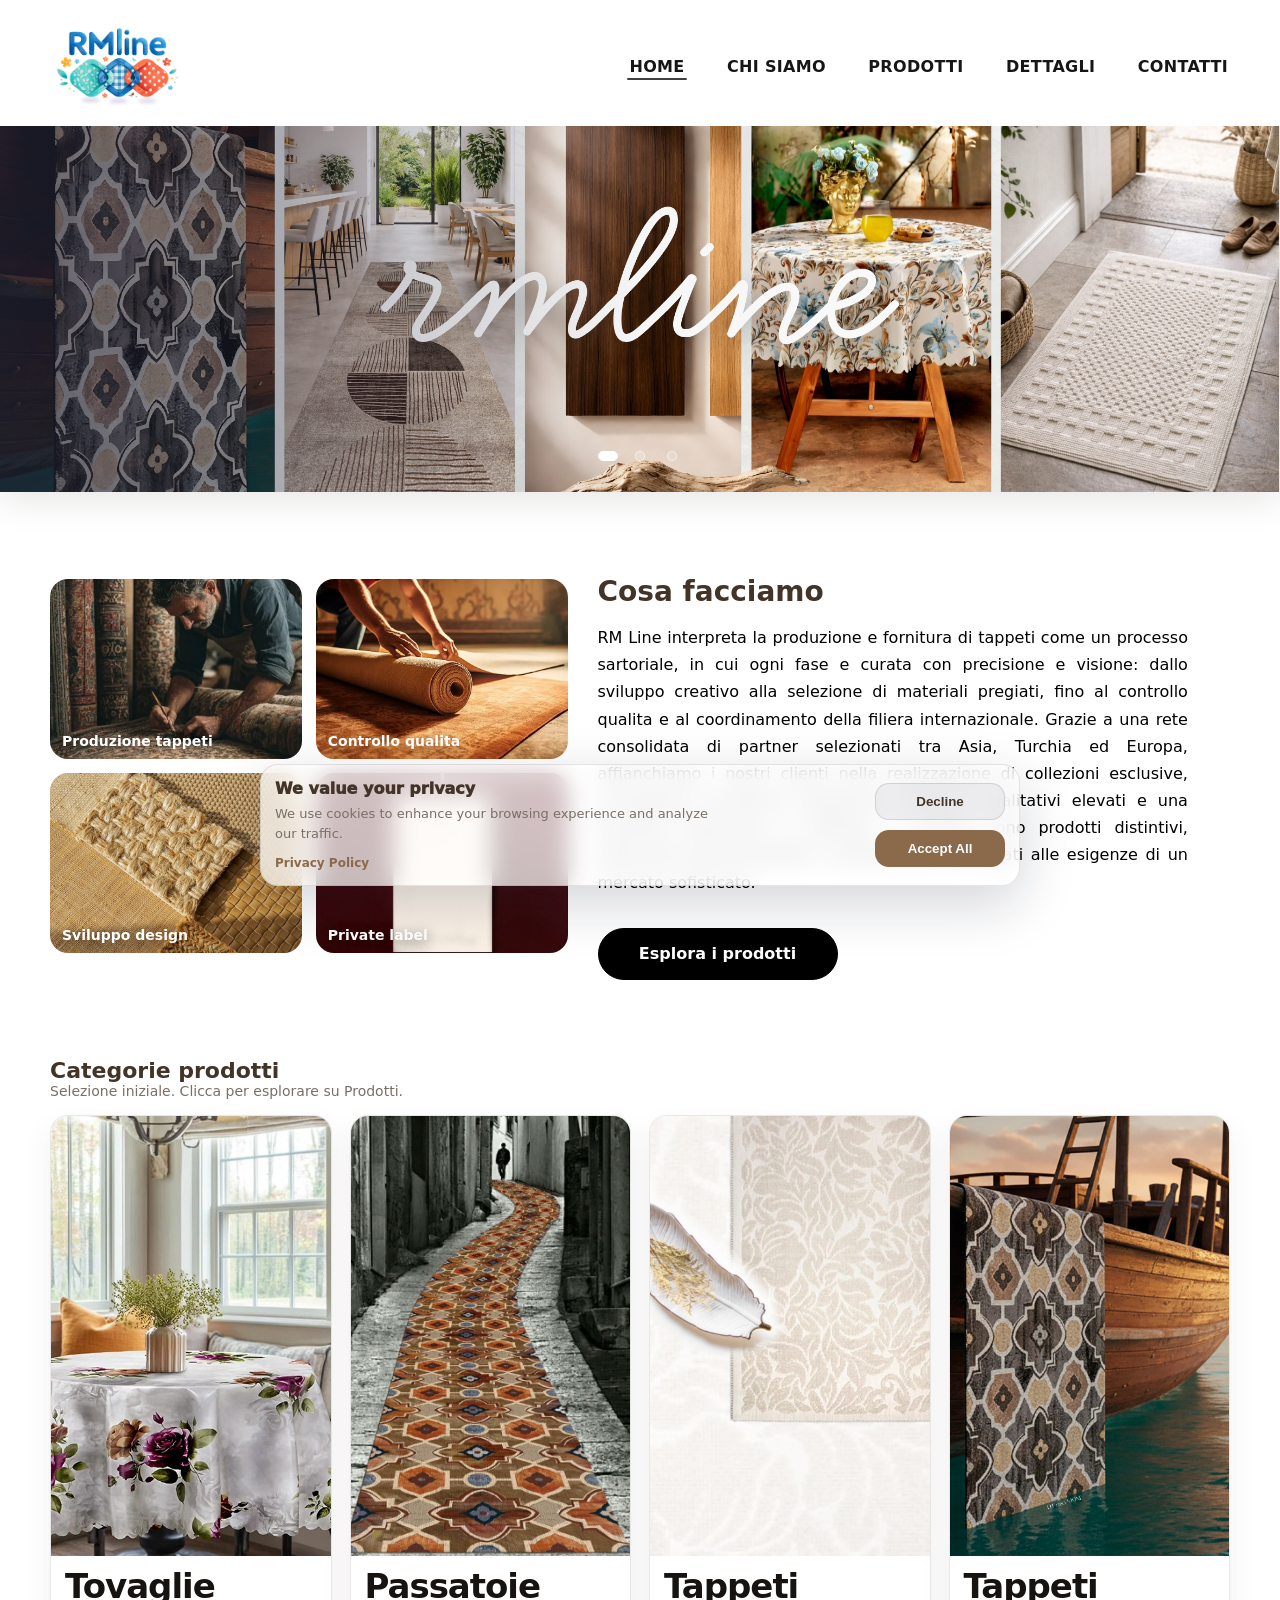
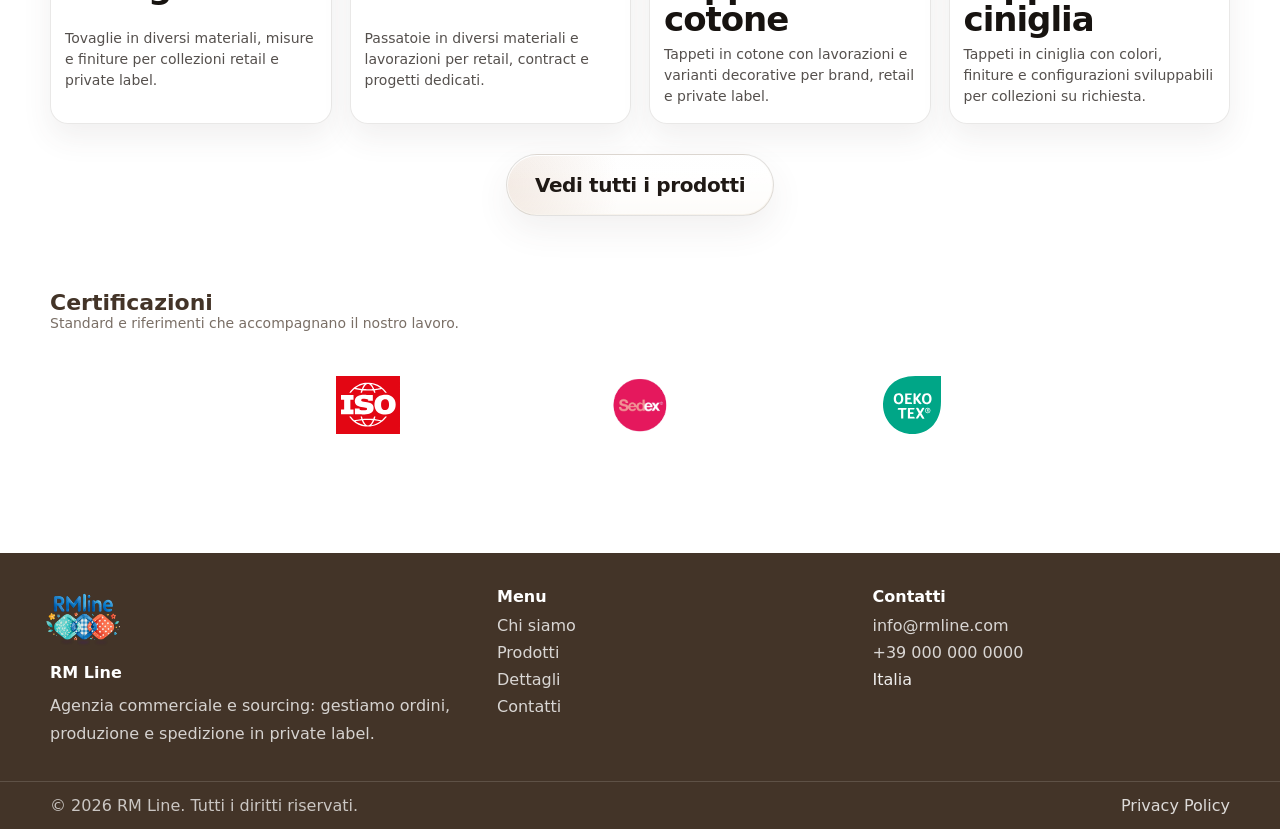
<file: index.html>
<!doctype html>
<html lang="it">

<head>
    <meta charset="utf-8" />
    <meta name="viewport" content="width=device-width, initial-scale=1, viewport-fit=cover" />
    <meta name="theme-color" content="#ffffff" />
    <meta name="apple-mobile-web-app-capable" content="yes" />
    <title>RM Line - Sourcing, inspection e controllo qualità</title>
    <meta name="description"
        content="RM Line supporta brand e distributori con sourcing, produzione, controllo qualita e spedizione in private label." />
    <link rel="stylesheet" href="assets/css/styles.css" />
    <script defer src="assets/js/main.js"></script>
</head>

<body>
    <header class="site-header">
        <div id="site-navbar"></div>
    </header>

    <main>
        <section class="hero" aria-label="Presentazione aziendale">
            <div class="container">
                <div class="slider" data-slider data-interval="6500">
                    <div class="slides">
                        <div class="slide">
                            <img src="assets/img/sliders/slider1.jpg" alt="Collezione RM Line di tappeti e prodotti tessili"
                                fetchpriority="high">
                            <div class="hero__content">
                                <div class="hero__inner">
                                    <h1 class="hero__title"></h1>
                                    <p class="hero__sub"></p>
                                    <div class="hero__actions">
                                        
                                        
                                    </div>
                                </div>
                            </div>
                        </div>

                        <div class="slide">
                            <img src="assets/img/sliders/slider2.jpg" alt="Controllo qualita e coordinamento logistico"
                                loading="lazy">
                            <div class="hero__content">
                                <div class="hero__inner">
                                    
                                    <h2 class="hero__title">Qualita e tempi</h2>
                                    <p class="hero__sub">Coordinare fornitori . Controllare qualità.</p>
                                    <div class="hero__actions">
                                        <a class="btn btn--more" href="details.html">Come lavoriamo</a>
                                    </div>
                                </div>
                            </div>
                        </div>

                        <div class="slide">
                            <img src="assets/img/sliders/slider3.jpg" alt="Soluzioni di packaging e private label"
                                loading="lazy">
                            <div class="hero__content">
                                <div class="hero__inner">
                                    <div class="hero__kicker">Custom Branding</div>
                                    <h2 class="hero__title">LOGISTICA E SPEDIZIONE</h2>
                                    <p class="hero__sub">Packaging è l'identita del tuo brand.</p>
                                    <div class="hero__actions">
                                        <a class="btn btn--more" href="about.html">Siamo RM LINE</a>
                                    </div>
                                </div>
                            </div>
                        </div>
                    </div>

                    <div class="slider__controls">
                        <div class="dots">
                            <button class="dot is-active" type="button" aria-label="Slide 1"></button>
                            <button class="dot" type="button" aria-label="Slide 2"></button>
                            <button class="dot" type="button" aria-label="Slide 3"></button>
                        </div>
                    </div>
                </div>
            </div>
        </section>

        <section class="services" aria-labelledby="services-title">
            <div class="container services__grid">
                <div class="services__content">
                    <h2 class="services__title" id="services-title">Cosa facciamo</h2>

                    <p class="services__text">
                        RM Line interpreta la produzione e fornitura di tappeti come un processo sartoriale, in cui
                        ogni fase e curata con precisione e visione: dallo sviluppo creativo alla selezione di
                        materiali pregiati, fino al controllo qualita e al coordinamento della filiera internazionale.
                        Grazie a una rete consolidata di partner selezionati tra Asia, Turchia ed Europa, affianchiamo
                        i nostri clienti nella realizzazione di collezioni esclusive, coniugando eccellenza
                        artigianale, standard qualitativi elevati e una profonda attenzione ai dettagli. Il risultato
                        sono prodotti distintivi, altamente personalizzabili e perfettamente allineati alle esigenze di
                        un mercato sofisticato.
                    </p>

                    <a href="products.html" class="btn btn--cta services__cta">
                        <span class="services__cta-text">Esplora i prodotti</span>
                        <span class="services__cta-icon" aria-hidden="true">
                            <img src="assets/img/icons/produtc.gif" alt="" loading="lazy">
                        </span>
                    </a>
                </div>

                <div class="services__cards">
                    <div class="service-card">
                        <img src="assets/img/services/produzione.jpg" alt="Produzione tappeti RM Line" loading="lazy">
                        <span>Produzione tappeti</span>
                    </div>

                    <div class="service-card">
                        <img src="assets/img/services/qualita.jpg" alt="Controllo qualita sui prodotti" loading="lazy">
                        <span>Controllo qualita</span>
                    </div>

                    <div class="service-card">
                        <img src="assets/img/services/design.jpg" alt="Sviluppo design e collezioni" loading="lazy">
                        <span>Sviluppo design</span>
                    </div>

                    <div class="service-card">
                        <img src="assets/img/services/privatelabel.jpg" alt="Servizio private label" loading="lazy">
                        <span>Private label</span>
                    </div>
                </div>
            </div>
        </section>

        <section class="section" aria-labelledby="home-categories-title">
            <div class="container">
                <div class="section__head">
                    <div>
                        <h2 class="section__title" id="home-categories-title">Categorie prodotti</h2>
                        <p class="section__desc">Selezione iniziale. Clicca per esplorare su Prodotti.</p>
                    </div>
                </div>

                <div class="home-mini-grid" id="homeProductsGrid"></div>

                <div class="products-more">
                    <a class="btn btn--more" href="products.html">
                        <span class="btn__label">Vedi tutti i prodotti</span>
                    </a>
                </div>
            </div>
        </section>

        <section class="certifications" aria-labelledby="certifications-title">
            <div class="container">
                <div class="section__head certifications__head">
                    <div>
                        <h2 class="section__title" id="certifications-title">Certificazioni</h2>
                        <p class="section__desc">Standard e riferimenti che accompagnano il nostro lavoro.</p>
                    </div>
                </div>

                <div class="certifications__marquee">
                    <div class="certifications__track">
                        <div class="certifications__group" aria-hidden="false">
                            <div class="certification-card">
                                <img src="assets/img/icons/iso.svg" alt="Certificazione ISO">
                            </div>
                            <div class="certification-card">
                                <img src="assets/img/icons/sedexlogo.webp" alt="Certificazione Sedex">
                            </div>
                            <div class="certification-card">
                                <img src="assets/img/icons/oekotexlogo.svg" alt="Certificazione OEKO-TEX">
                            </div>
                        </div>

                        <div class="certifications__group" aria-hidden="true">
                            <div class="certification-card">
                                <img src="assets/img/icons/iso.svg" alt="">
                            </div>
                            <div class="certification-card">
                                <img src="assets/img/icons/sedexlogo.webp" alt="">
                            </div>
                            <div class="certification-card">
                                <img src="assets/img/icons/oekotexlogo.svg" alt="">
                            </div>
                        </div>
                    </div>
                </div>
            </div>
        </section>
    </main>

    <div id="site-footer"></div>
    <script defer src="assets/js/cookie-loader.js"></script>
</body>

</html>
</file>
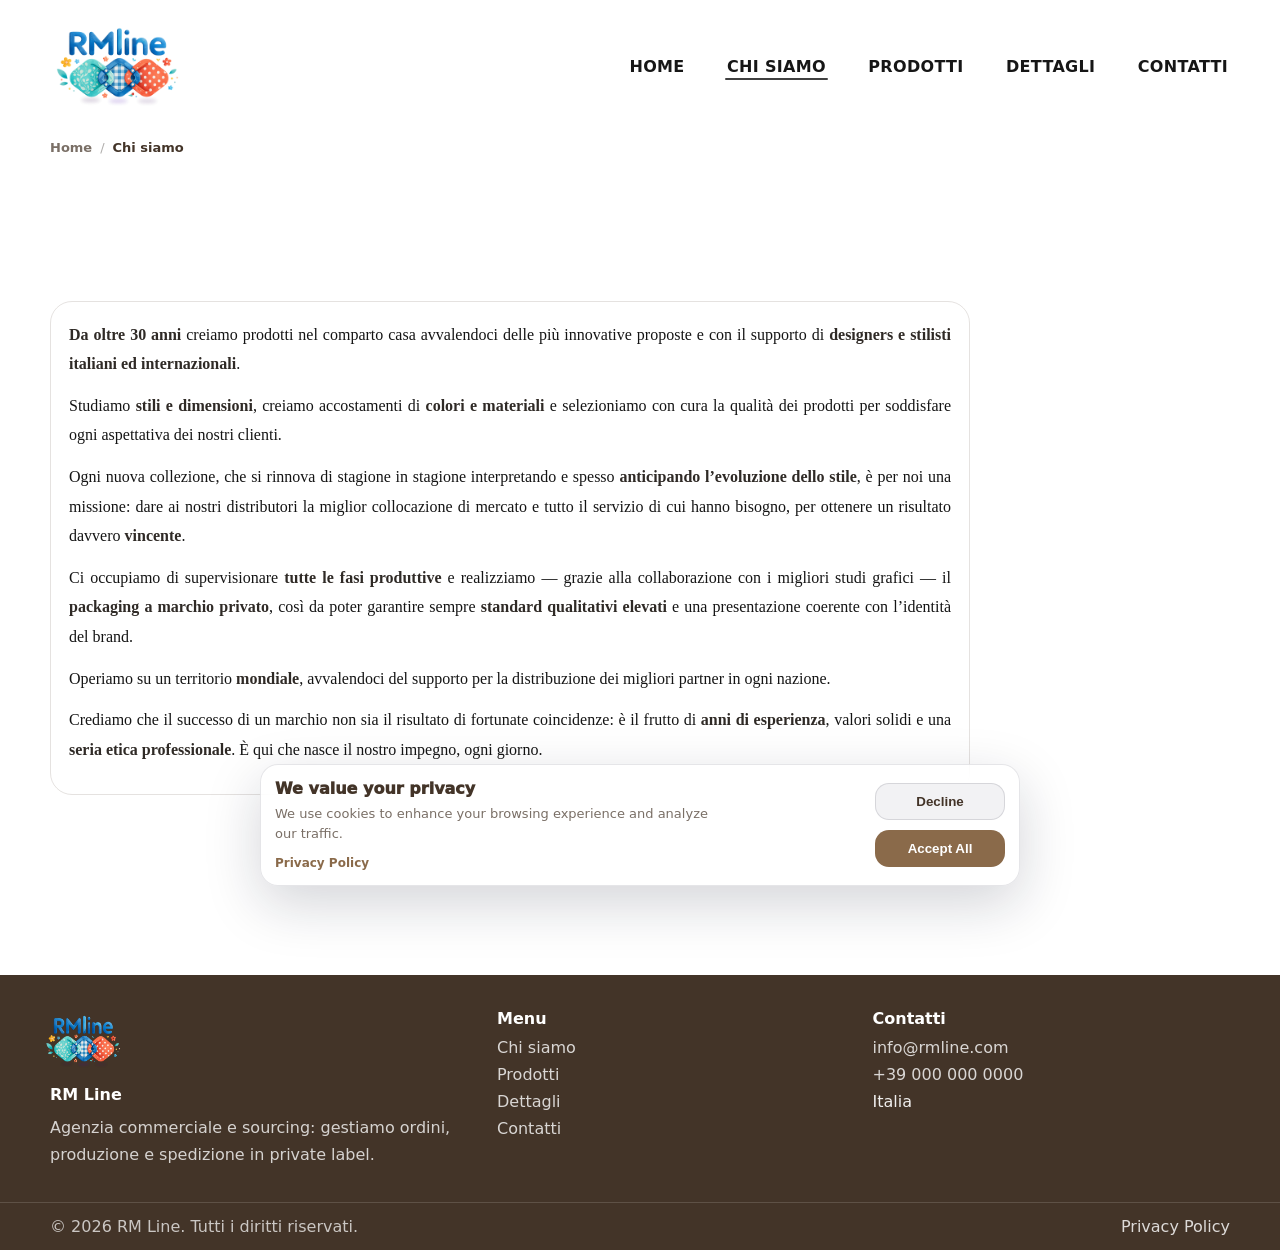
<file: about.html>
<!doctype html>
<html lang="it">

<head>
  <meta charset="utf-8" />
  <meta name="viewport" content="width=device-width, initial-scale=1, viewport-fit=cover" />
  <meta name="theme-color" content="#ffffff" />
  <meta name="apple-mobile-web-app-capable" content="yes" />
  <title>Chi siamo</title>
  <link rel="stylesheet" href="assets/css/styles.css" />
  <script defer src="assets/js/main.js"></script>
</head>

<body>
  <header class="site-header">
    <div id="site-navbar"></div>
  </header>

  <main class="about">
    <section class="about__hero" aria-label="Chi siamo">
      <div class="container about__inner">


        <div class="about__card">
          <p>
            <strong>Da oltre 30 anni</strong> creiamo prodotti nel comparto casa avvalendoci delle più innovative
            proposte
            e con il supporto di <strong>designers e stilisti italiani ed internazionali</strong>.
          </p>

          <p>
            Studiamo <strong>stili e dimensioni</strong>, creiamo accostamenti di <strong>colori e materiali</strong> e
            selezioniamo con cura la qualità dei prodotti per soddisfare ogni aspettativa dei nostri clienti.
          </p>

          <p>
            Ogni nuova collezione, che si rinnova di stagione in stagione interpretando e spesso
            <strong>anticipando l’evoluzione dello stile</strong>, è per noi una missione: dare ai nostri distributori
            la miglior collocazione di mercato e tutto il servizio di cui hanno bisogno, per ottenere un risultato
            davvero <strong>vincente</strong>.
          </p>

          <p>
            Ci occupiamo di supervisionare <strong>tutte le fasi produttive</strong> e realizziamo — grazie alla
            collaborazione con i migliori studi grafici — il <strong>packaging a marchio privato</strong>, così da poter
            garantire sempre <strong>standard qualitativi elevati</strong> e una presentazione coerente con l’identità
            del brand.
          </p>

          <p>
            Operiamo su un territorio <strong>mondiale</strong>, avvalendoci del supporto per la distribuzione dei
            migliori
            partner in ogni nazione.
          </p>

          <p class="about__last">
            Crediamo che il successo di un marchio non sia il risultato di fortunate coincidenze:
            è il frutto di <strong>anni di esperienza</strong>, valori solidi e una <strong>seria etica
              professionale</strong>.
            È qui che nasce il nostro impegno, ogni giorno.
          </p>
        </div>
      </div>
    </section>
  </main>

  <div id="site-footer"></div>

  <script defer src="assets/js/cookie-loader.js"></script>
</body>

</html>
</file>
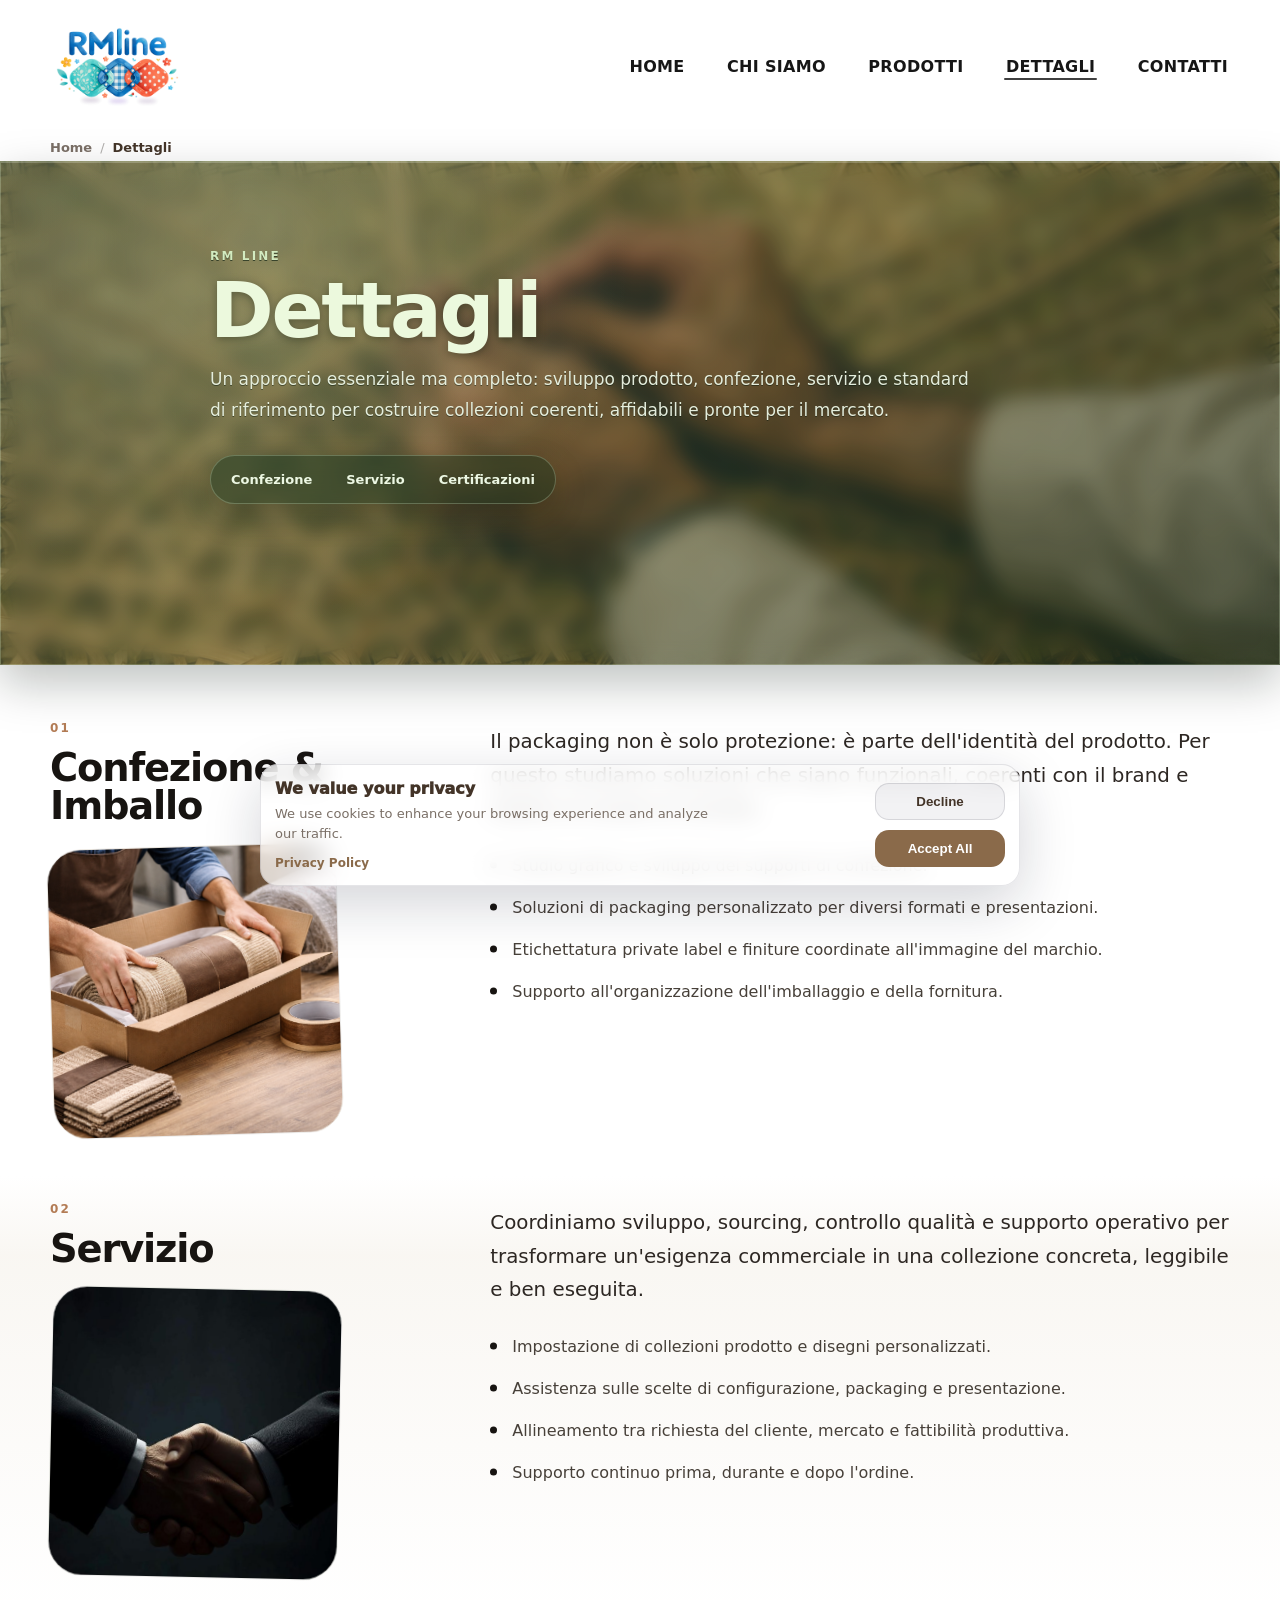
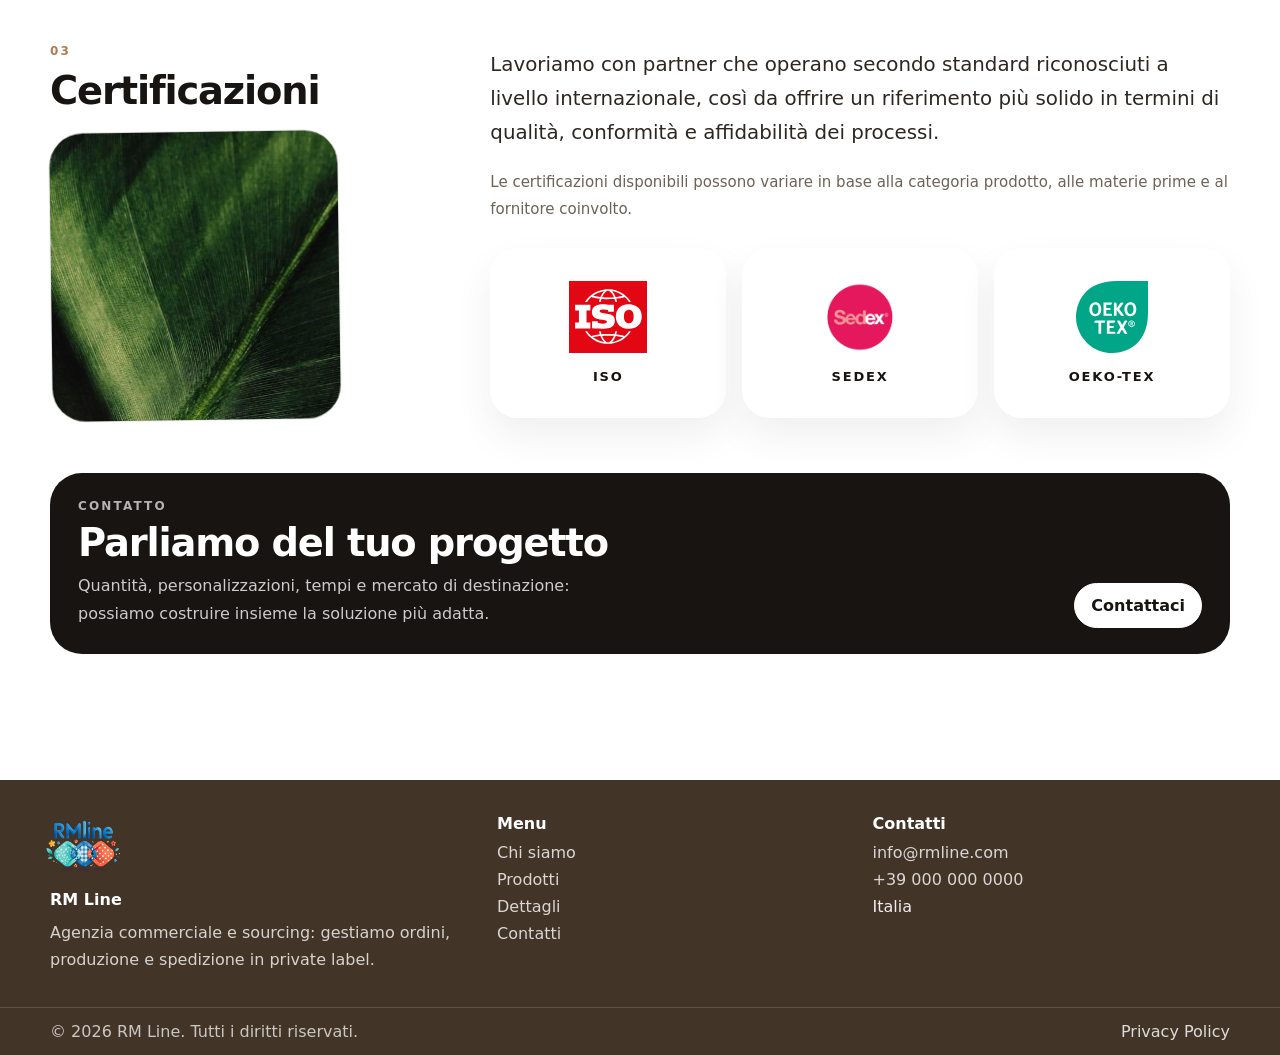
<file: details.html>
<!doctype html>
<html lang="it">

<head>
  <meta charset="utf-8" />
  <meta name="viewport" content="width=device-width, initial-scale=1, viewport-fit=cover" />
  <meta name="theme-color" content="#ffffff" />
  <meta name="apple-mobile-web-app-capable" content="yes" />
  <title>Dettagli - RM Line</title>
  <meta name="description"
    content="Scopri come RM Line coordina sviluppo prodotto, packaging, servizio e certificazioni per collezioni private label." />
  <link rel="stylesheet" href="assets/css/styles.css" />
  <script defer src="assets/js/main.js"></script>
</head>

<body>
  
  <header class="site-header">
    <div id="site-navbar"></div>
  </header>

  <main class="page details-page details-page--minimal">
    <section class="details-intro">
      <div class="container">
        <div class="details-intro__card">
          <div class="details-intro__copy">
            <div class="details-intro__topline">RM Line</div>
            <h1 class="details-intro__title">Dettagli</h1>
            <p class="details-intro__text">
              Un approccio essenziale ma completo: sviluppo prodotto, confezione, servizio e standard di riferimento
              per costruire collezioni coerenti, affidabili e pronte per il mercato.
            </p>

            <div class="anchorbar anchorbar--minimal">
              <a class="anchorbar__link" href="#packaging">Confezione</a>
              <a class="anchorbar__link" href="#service">Servizio</a>
              <a class="anchorbar__link" href="#certifications">Certificazioni</a>
            </div>
          </div>
        </div>
      </div>
    </section>

    <section class="details-editorial" id="packaging">
      <div class="container">
        <div class="details-editorial__row">
          <div class="details-editorial__side">
            <div class="details-editorial__index">01</div>
            <h2 class="details-editorial__title">Confezione &amp; Imballo</h2>
            <figure class="details-editorial__media-card details-editorial__media-card--packaging">
              <img src="assets/img/icons/packaging.png" alt="Anteprima per confezione e imballo" loading="lazy">
            </figure>
          </div>

          <div class="details-editorial__body">
            <div class="details-editorial__content">
              <p class="details-editorial__lead">
                Il packaging non &egrave; solo protezione: &egrave; parte dell'identit&agrave; del prodotto. Per questo
                studiamo soluzioni che siano funzionali, coerenti con il brand e adatte al canale di vendita.
              </p>

              <ul class="details-editorial__list">
                <li>Studio grafico e sviluppo dei supporti di confezione.</li>
                <li>Soluzioni di packaging personalizzato per diversi formati e presentazioni.</li>
                <li>Etichettatura private label e finiture coordinate all'immagine del marchio.</li>
                <li>Supporto all'organizzazione dell'imballaggio e della fornitura.</li>
              </ul>
            </div>

          </div>
        </div>
      </div>
    </section>

    <section class="details-editorial details-editorial--soft" id="service">
      <div class="container">
        <div class="details-editorial__row">
          <div class="details-editorial__side">
            <div class="details-editorial__index">02</div>
            <h2 class="details-editorial__title">Servizio</h2>
            <figure class="details-editorial__media-card details-editorial__media-card--service">
              <img src="assets/img/icons/service.png" alt="Anteprima per la sezione servizio" loading="lazy">
            </figure>
          </div>

          <div class="details-editorial__body">
            <div class="details-editorial__content">
              <p class="details-editorial__lead">
                Coordiniamo sviluppo, sourcing, controllo qualit&agrave; e supporto operativo per trasformare
                un'esigenza commerciale in una collezione concreta, leggibile e ben eseguita.
              </p>

              <ul class="details-editorial__list">
                <li>Impostazione di collezioni prodotto e disegni personalizzati.</li>
                <li>Assistenza sulle scelte di configurazione, packaging e presentazione.</li>
                <li>Allineamento tra richiesta del cliente, mercato e fattibilit&agrave; produttiva.</li>
                <li>Supporto continuo prima, durante e dopo l'ordine.</li>
              </ul>
            </div>

          </div>
        </div>
      </div>
    </section>

    <section class="details-editorial" id="certifications">
      <div class="container">
        <div class="details-editorial__row details-editorial__row--certs">
          <div class="details-editorial__side">
            <div class="details-editorial__index">03</div>
            <h2 class="details-editorial__title">Certificazioni</h2>
            <figure class="details-editorial__media-card details-editorial__media-card--certs">
              <img src="assets/img/icons/certifications.png" alt="Anteprima per certificazioni e qualita"
                loading="lazy">
            </figure>
          </div>

          <div class="details-editorial__body">
            <div class="details-editorial__content">
              <p class="details-editorial__lead">
                Lavoriamo con partner che operano secondo standard riconosciuti a livello internazionale, cos&igrave; da
                offrire un riferimento pi&ugrave; solido in termini di qualit&agrave;, conformit&agrave; e
                affidabilit&agrave; dei processi.
              </p>

              <p class="details-editorial__note">
                Le certificazioni disponibili possono variare in base alla categoria prodotto, alle materie prime e al
                fornitore coinvolto.
              </p>

              <div class="details-certs" aria-label="Loghi certificazioni">
                <article class="details-certs__item">
                  <img src="assets/img/icons/iso.svg" alt="Logo certificazione ISO">
                  <span>ISO</span>
                </article>

                <article class="details-certs__item">
                  <img src="assets/img/icons/sedexlogo.webp" alt="Logo certificazione Sedex">
                  <span>Sedex</span>
                </article>

                <article class="details-certs__item">
                  <img src="assets/img/icons/oekotexlogo.svg" alt="Logo certificazione OEKO-TEX">
                  <span>OEKO-TEX</span>
                </article>
              </div>
            </div>

          </div>
        </div>
      </div>
    </section>

    <section class="details-cta">
      <div class="container">
        <div class="details-cta__inner">
          <div class="details-cta__copy">
            <div class="details-cta__label">Contatto</div>
            <h3 class="details-cta__title">Parliamo del tuo progetto</h3>
            <p class="details-cta__text">
              Quantit&agrave;, personalizzazioni, tempi e mercato di destinazione: possiamo costruire insieme la
              soluzione pi&ugrave; adatta.
            </p>
          </div>

          <a class="btn btn--cta details-cta__button" href="contact.html">Contattaci</a>
        </div>
      </div>
    </section>
  </main>

  <div id="site-footer"></div>
  <script defer src="assets/js/cookie-loader.js"></script>
  
</body>

</html>
</file>
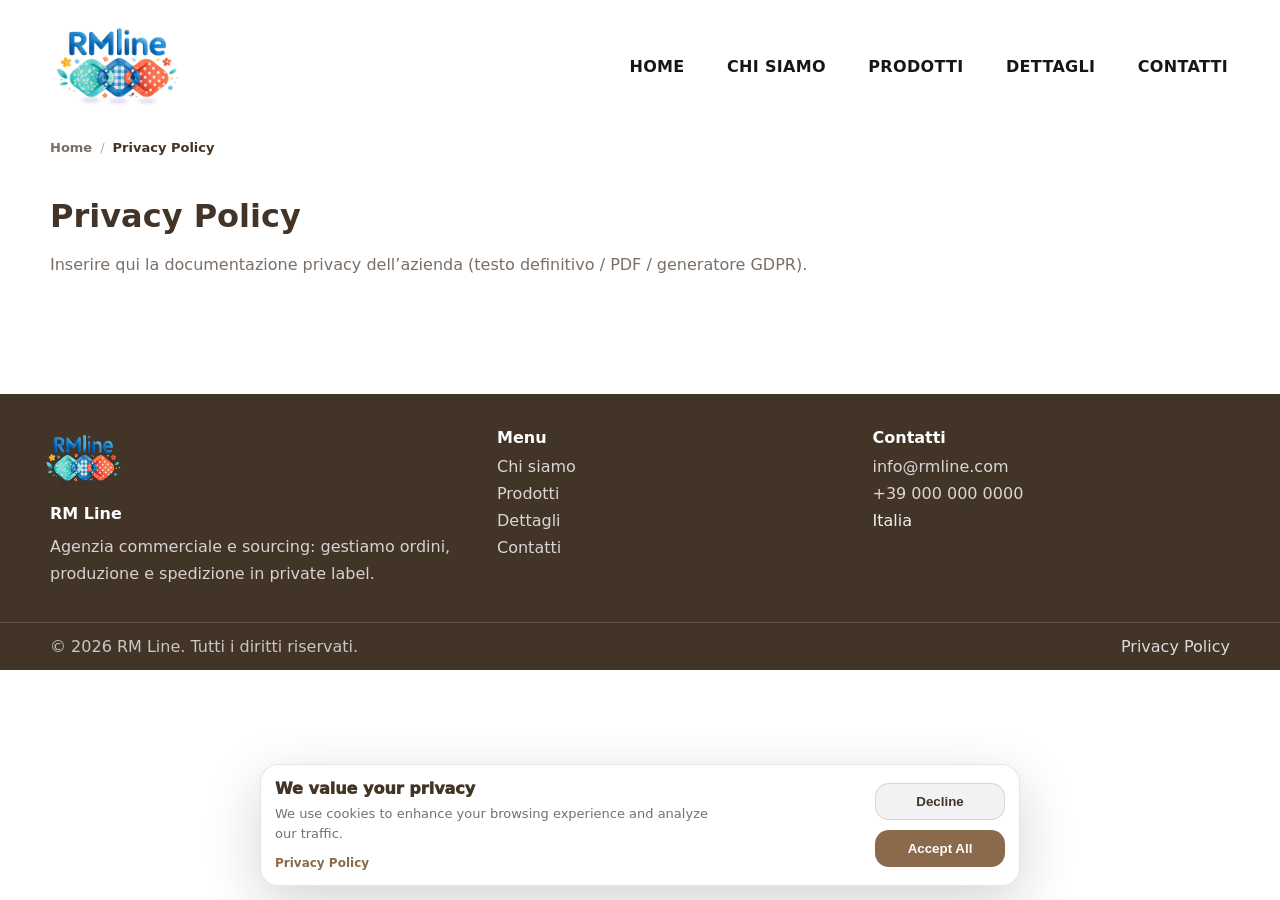
<file: privacy.html>
<!doctype html>
<html lang="it">

<head>
  <meta charset="utf-8" />
  <meta name="viewport" content="width=device-width, initial-scale=1, viewport-fit=cover" />
  <meta name="theme-color" content="#ffffff" />
  <meta name="apple-mobile-web-app-capable" content="yes" />
  <title>Privacy Policy</title>
  <link rel="stylesheet" href="assets/css/styles.css" />
  <script defer src="assets/js/main.js"></script>
</head>

<body>
  <header class="site-header">
    <div id="site-navbar"></div>
  </header>
  <main class="page">
    <div class="container">
      <h1>Privacy Policy</h1>
      <p>Inserire qui la documentazione privacy dell’azienda (testo definitivo / PDF / generatore GDPR).</p>
    </div>
  </main>
  <div id="site-footer"></div>

  <script defer src="assets/js/cookie-loader.js"></script>
</body>

</html>
</file>
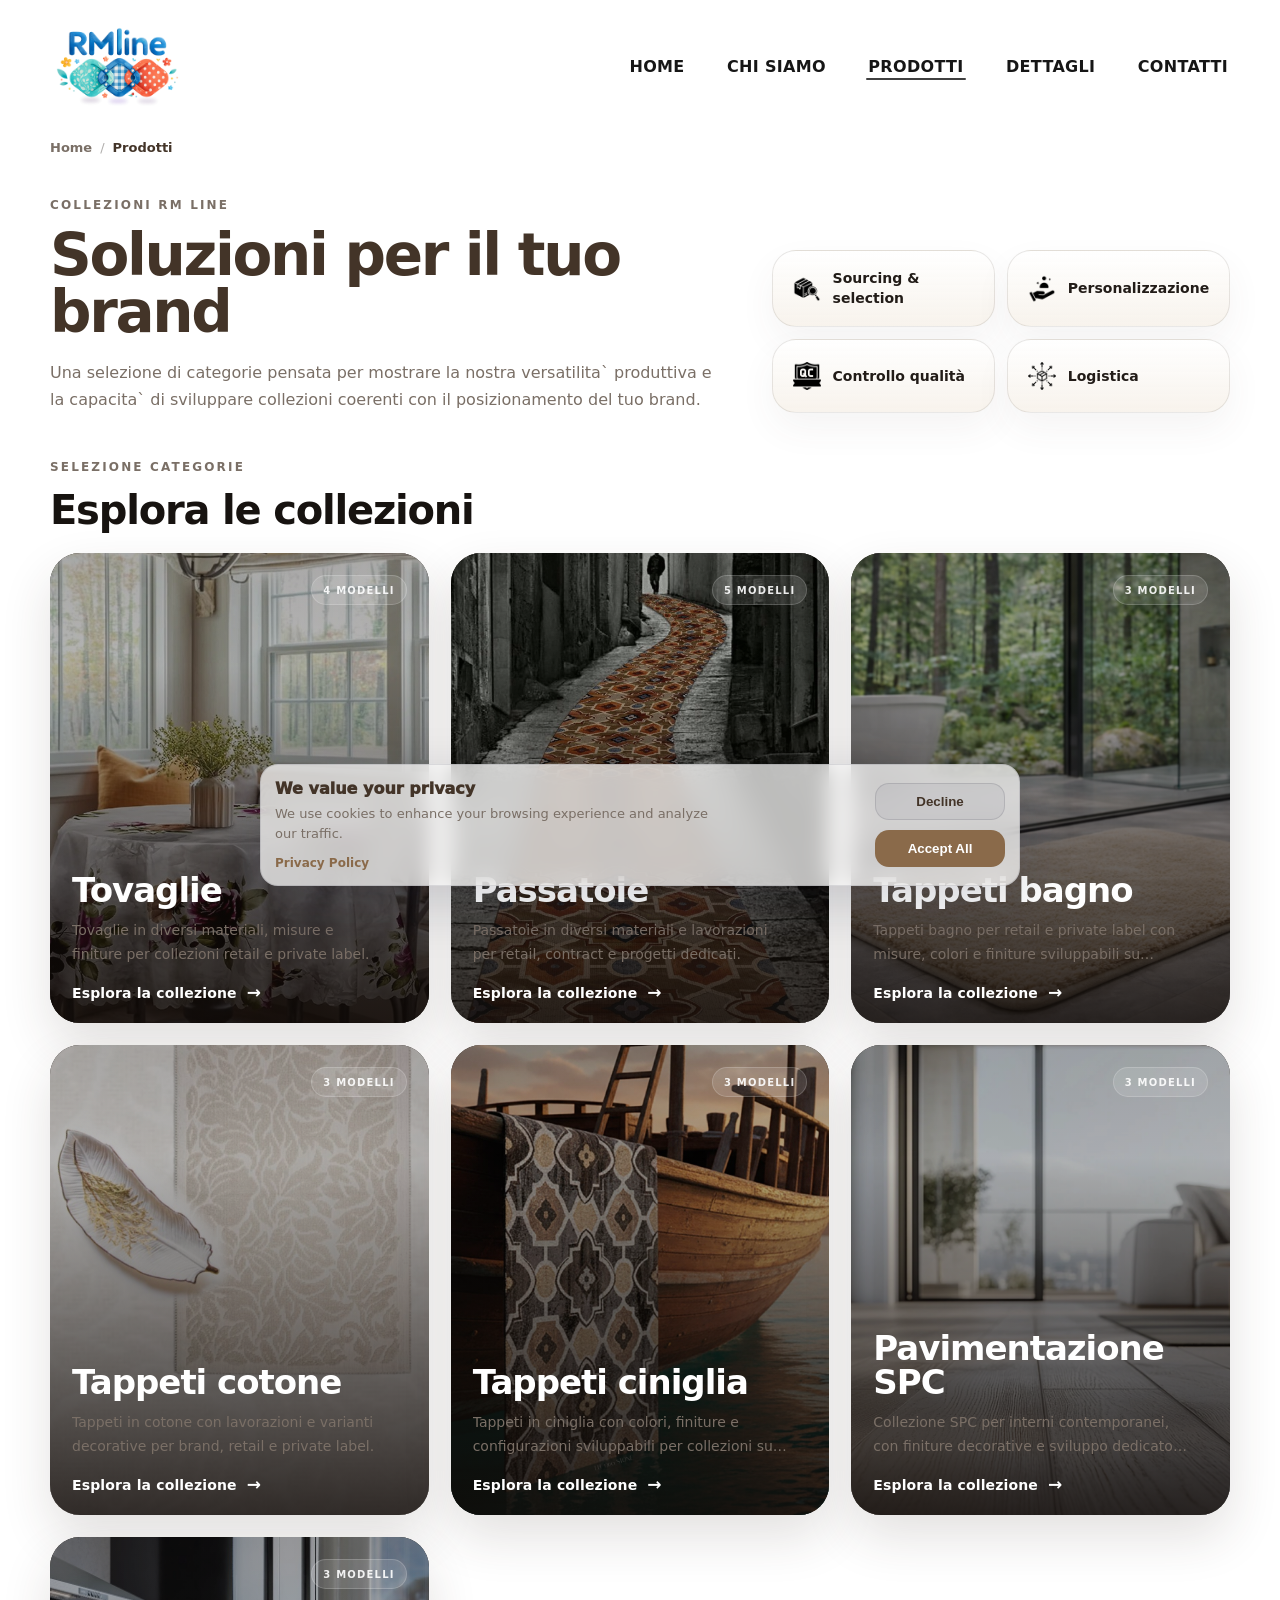
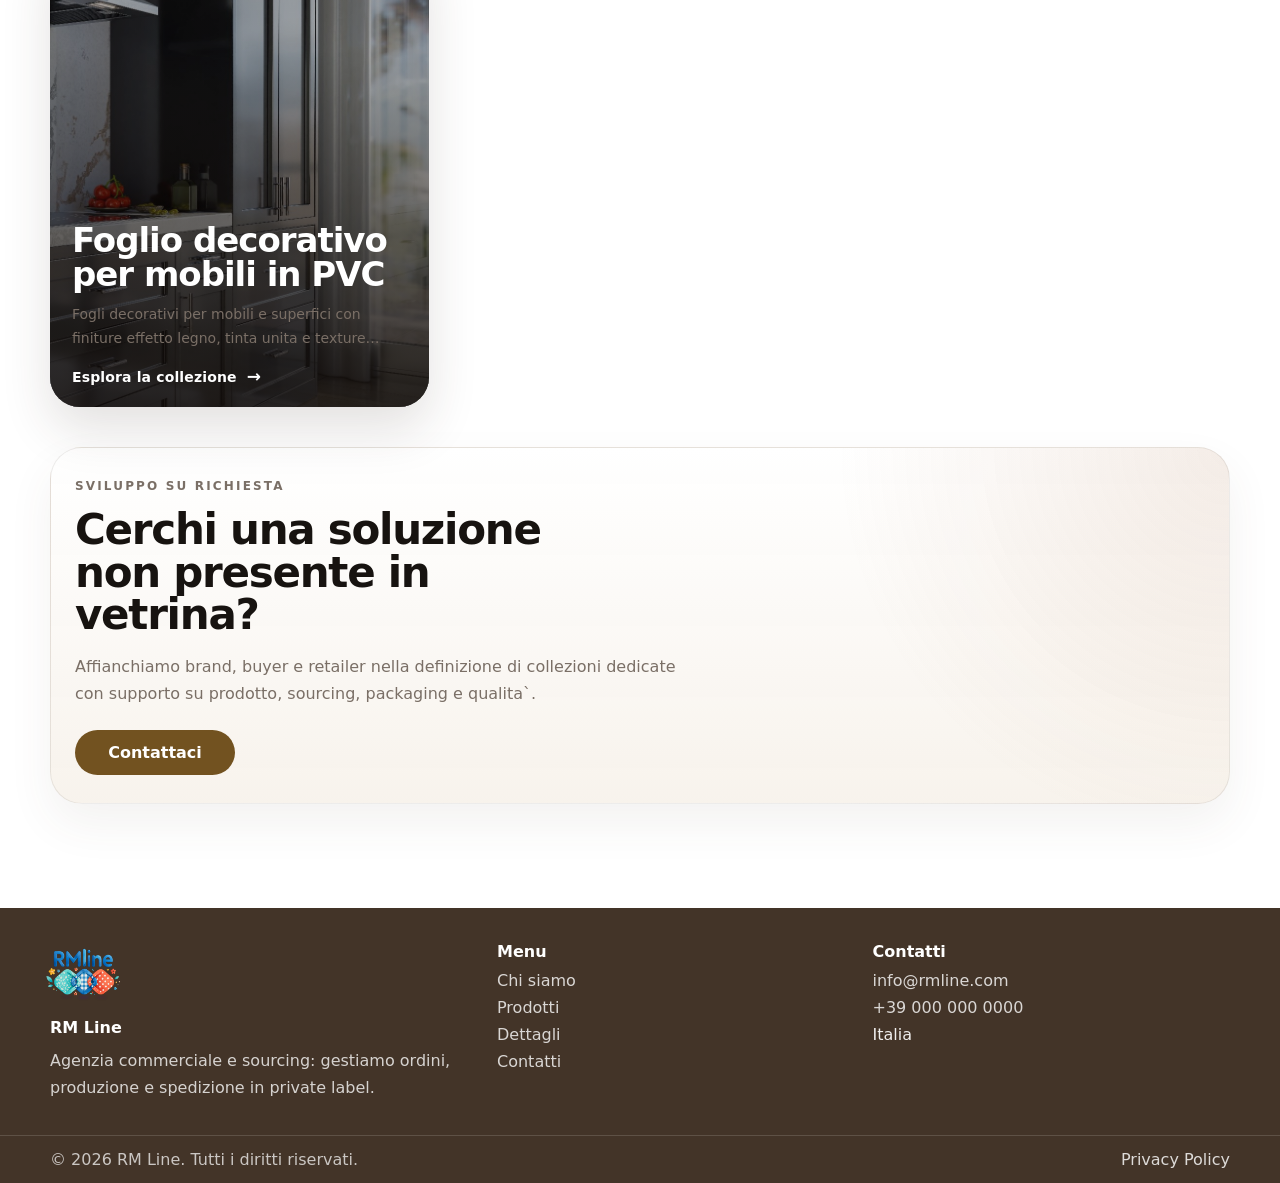
<file: products.html>
<!doctype html>
<html lang="it">

<head>
  <meta charset="utf-8" />
  <meta name="viewport" content="width=device-width, initial-scale=1, viewport-fit=cover" />
  <meta name="theme-color" content="#ffffff" />
  <meta name="apple-mobile-web-app-capable" content="yes" />
  <title>Prodotti</title>
  <link rel="stylesheet" href="assets/css/styles.css" />
  <script defer src="assets/js/main.js"></script>
</head>

<body>
  <header class="site-header">
    <div id="site-navbar"></div>
  </header>

  <main class="page products-page">
    <div class="container">
      <section class="products-hero" aria-labelledby="productsTitle">
        <div class="products-hero__copy">
          <p class="products-hero__eyebrow">Collezioni RM Line</p>
          <h1 class="products-hero__title" id="productsTitle">Soluzioni per il tuo brand</h1>
          <p class="products-hero__text">
            Una selezione di categorie pensata per mostrare la nostra versatilita` produttiva e la capacita` di sviluppare
            collezioni coerenti con il posizionamento del tuo brand.
          </p>
        </div>

        <div class="products-hero__panel" aria-label="Punti di forza RM Line">
          <div class="products-hero__pill">
            <img src="assets/img/icons/sourcing.png" alt="Sourcing & selection" />
            Sourcing & selection
          </div>
          <div class="products-hero__pill">
            <img src="assets/img/icons/pproduct.png" alt="Personalizzazione prodotto" />
            Personalizzazione
          </div>
          <div class="products-hero__pill">
            <img src="assets/img/icons/qc.png" alt="Controllo qualità" />
            Controllo qualità
          </div>
          <div class="products-hero__pill">
            <img src="assets/img/icons/logistics.png" alt="Logistica" />
            Logistica
          </div>
        </div>
      </section>

      <section class="products-catalog" aria-labelledby="productsCatalogTitle">
        <div class="products-catalog__head">
          <div>
            <p class="products-catalog__kicker">Selezione categorie</p>
            <h2 class="products-catalog__title" id="productsCatalogTitle">Esplora le collezioni</h2>
          </div>
          
        </div>

        <div class="products-showcase" id="categoriesGrid"></div>
      </section>

      <section class="products-cta" aria-labelledby="productsCtaTitle">
        <div class="products-cta__box">
          <p class="products-cta__eyebrow">Sviluppo su richiesta</p>
          <h2 class="products-cta__title" id="productsCtaTitle">Cerchi una soluzione non presente in vetrina?</h2>
          <p class="products-cta__text">
            Affianchiamo brand, buyer e retailer nella definizione di collezioni dedicate con supporto su prodotto,
            sourcing, packaging e qualita`.
          </p>
          <a class="btn btn--cta products-cta__button" href="contact.html">Contattaci</a>
        </div>
      </section>
    </div>
  </main>

  <div id="site-footer"></div>
  <script defer src="assets/js/cookie-loader.js"></script>
</body>

</html>
</file>
<file: assets/css/styles.css>
:root{
  --bg: #F5F1EA;                 /* fondo caldo avorio */
  --surface: #FFFDF9;            /* superfici chiare */
  --text: #2F2A26;               /* testo principale caldo scuro */
  --muted: #7A6F66;              /* testo secondario */
  --border: rgba(93, 77, 64, .16);

  --navy: #433428;               /* tono espresso/taupe scuro */
  --slate: #B8AEA4;              /* greige morbido */
  --brand: #8A6A4A;              /* noce/caramello elegante */

  --cta: #725220;                /* terracotta furniture */
  --cta-hover: #8D5630;          /* hover più profondo */

  --radius: 10px;
  --shadow: 0 10px 30px rgba(79, 70, 63, .12);
  --container: 1180px;
}

*{ box-sizing:border-box; }
html,body{ height:100%; }
body{
  margin:0;
  font-family: system-ui, -apple-system, Segoe UI, Roboto, Arial, sans-serif;
  background-color: #fff;
  color: var(--text);
  overflow-x: hidden; /* Prevents scrollbars from full-width slider hack */
}

img{ max-width:100%; display:block; }
a{ color: inherit; text-decoration: none; }
a:hover{ color: var(--brand); }

.container{
  width: min(var(--container), calc(100% - 32px));
  margin-inline: auto;
}

.sr-only{
  position:absolute; width:1px; height:1px; padding:0; margin:-1px;
  overflow:hidden; clip:rect(0,0,0,0); border:0;
}

html { scroll-padding-top: var(--header-h, 90px); }

/* =========================
   NAVBAR (fixed)
========================= */
.site-header{
  position: fixed;
  top: 0; left: 0; right: 0;
  z-index: 1000;
  isolation: isolate;
  background: rgb(255, 255, 255);
  
  backdrop-filter: blur(0px);
  border-bottom: 0px solid var(--border);
}

.nav{
  width: min(var(--container), calc(100% - 32px));
  margin-inline: auto;
  display:flex;
  align-items:center;
  justify-content:space-between;
  padding: 18px 0;
  gap: 18px;
  position: relative;
}

.brand{ display:flex; align-items:center; gap:12px; }
.brand__logo{
  height: 58px;
  width: auto;
}
@media (min-width: 900px){
  .brand__logo{ height: 90px; }
}

.nav__menu{
  display:flex;
  align-items:center;
  justify-content:flex-end;
  gap: clamp(18px, 3vw, 42px);
  margin-left: auto;
}

.nav__link{
  position: relative;
  font-weight: 600;
  color: #161616;
  padding: 10px 2px 4px;
  border-radius: 0;
  font-size: clamp(14px, 1.25vw, 18px);
  letter-spacing: .02em;
  text-transform: uppercase;
  transition: color .18s ease;
}

.nav__link--products{
  display: inline-flex;
  align-items: center;
  justify-content: center;
  overflow: hidden;
  width: fit-content;
  min-width: 0;
}

.nav__link-text,
.nav__link-icon{
  display: inline-flex;
  align-items: center;
  justify-content: center;
  transition: transform .32s ease, opacity .24s ease;
}

.nav__link-text{
  transform: translateX(0);
  opacity: 1;
}

.nav__link-icon{
  position: absolute;
  inset: 0;
  transform: translateX(115%);
  opacity: 0;
  pointer-events: none;
}

.nav__link-icon img{
  width: 30px;
  height: 30px;
  object-fit: contain;
}
.nav__link:hover{
  background: transparent;
  color: #000;
}
.nav__link.is-active{
  background: transparent;
}

.nav__link::after{
  content:"";
  position:absolute;
  left:0;
  right:0;
  bottom:0;
  height:2px;
  border-radius:999px;
  background:#000;
  opacity:.75;
  transform:scaleX(0);
  transform-origin:center;
  transition:transform .18s ease;
}

.nav__link.is-active::after,
.nav__link:hover::after{
  transform:scaleX(1);
}

.nav__link--products:hover .nav__link-text,
.nav__link--products:focus-visible .nav__link-text{
  transform: translateX(-130%);
  opacity: 0;
}

.nav__link--products:hover .nav__link-icon,
.nav__link--products:focus-visible .nav__link-icon{
  transform: translateX(0);
  opacity: 1;
}

.breadcrumb-bar{
  padding: 14px 0 6px;
}

.breadcrumb{
  display: flex;
  flex-wrap: wrap;
  align-items: center;
  gap: 8px;
  color: var(--muted);
  font-size: 13px;
}

.breadcrumb__link{
  color: var(--muted);
  font-weight: 700;
}

.breadcrumb__link:hover{
  color: var(--navy);
}

.breadcrumb__sep{
  color: rgba(47, 42, 38, .38);
}

.breadcrumb__current{
  color: var(--navy);
  font-weight: 800;
}

/* Mobile toggle */
.nav__toggle{
  display:none;
  background: transparent;
  border: none;
  padding: 10px 12px;
  cursor:pointer;
}
.burger{
  width: 22px; height: 2px; background: var(--navy);
  position: relative; display:block;
  transition: background 0.3s ease;
}
.burger::before,.burger::after{
  content:"";
  position:absolute; left:0;
  width: 22px; height: 2px; background: var(--navy);
  transition: transform 0.3s ease, top 0.3s ease;
}
.burger::before{ top:-7px; }
.burger::after{ top:7px; }

/* Burger → X when menu is open or toggle is hovered */
.nav__toggle.is-open .burger,
.nav__toggle:hover .burger{
  background: transparent;
}
.nav__toggle.is-open .burger::before,
.nav__toggle:hover .burger::before{
  transform: rotate(45deg);
  top: 0;
}
.nav__toggle.is-open .burger::after,
.nav__toggle:hover .burger::after{
  transform: rotate(-45deg);
  top: 0;
}

@media (max-width: 860px){
  .nav{
    justify-content:space-between;
    padding: 3px 0;
  }

  .brand{
    display:flex;
  }

  .nav__toggle{ display:block; }
  .nav__menu{
    position: absolute;
    left: 16px;
    right: 16px;
    top: 74px;
    display:none;
    flex-direction: column;
    align-items: stretch;
    justify-content:flex-start;
    gap: 8px;
    background: var(--surface);
    border: 1px solid var(--border);
    border-radius: var(--radius);
    padding: 12px;
    box-shadow: var(--shadow);
  }
  .nav__menu.is-open{ display:flex; }

  .nav__link{
    font-size: 16px;
    padding: 9px 10px;
    border-radius: 12px;
    text-transform:none;
    letter-spacing: 0;
  }

  .nav__link::after{
    display:none;
  }

  .nav__link--products{
    min-width: 0;
    overflow: visible;
  }

  .nav__link-text,
  .nav__link-icon{
    position: static;
    transform: none !important;
    opacity: 1 !important;
  }

  .nav__link-icon{
    display: none;
  }

  .nav__link:hover,
  .nav__link.is-active{
    background: rgba(43,45,66,.08);
    color: var(--navy);
  }
}

/* =========================
   PAGE
========================= */
.page{ padding: 36px 0 60px; }
.page h1{ color: var(--navy); margin: 0 0 12px; }
.page p{ color: var(--muted); line-height: 1.7; }

/* =========================
   PRODUCTS PAGE SHOWROOM
========================= */
.products-page{
  padding-top: 14px;
}

.products-hero{
  display: grid;
  gap: 22px;
  padding: 20px 0 18px;
}

.products-hero__copy{
  max-width: 760px;
}

.products-hero__eyebrow,
.products-catalog__kicker,
.products-cta__eyebrow{
  margin: 0 0 12px;
  color: rgba(168, 106, 61, .92);
  font-size: 12px;
  font-weight: 800;
  letter-spacing: .18em;
  text-transform: uppercase;
}

.products-hero__title{
  margin: 0;
  max-width: 15ch;
  color: #171310;
  font-size: clamp(34px, 5vw, 58px);
  line-height: .98;
  letter-spacing: -.04em;
}

.products-hero__text{
  margin: 18px 0 0;
  max-width: 66ch;
  color: rgba(47, 42, 38, .78);
  font-size: 16px;
}

.products-hero__panel{
  display: grid;
  grid-template-columns: repeat(2, minmax(0, 1fr));
  gap: 12px;
}

.products-hero__pill{
  display: flex;
  align-items: center;
  gap: 12px;
  min-height: 74px;
  padding: 18px 18px 18px 20px;
  border-radius: 24px;
  border: 1px solid rgba(79, 70, 63, .12);
  background:
    linear-gradient(180deg, rgba(255,255,255,.96), rgba(247,242,235,.92));
  color: #221c18;
  font-size: 14px;
  font-weight: 700;
  line-height: 1.4;
  box-shadow: 0 16px 36px rgba(79, 70, 63, .06);
}

.products-hero__pill img{
  width: 28px;
  height: 28px;
  flex-shrink: 0;
  object-fit: contain;
}

.products-catalog{
  padding: 18px 0 12px;
}

.products-catalog__head{
  display: grid;
  gap: 12px;
  margin-bottom: 22px;
}

.products-catalog__title{
  margin: 0;
  color: #171310;
  font-size: clamp(28px, 3.2vw, 40px);
  line-height: 1.04;
  letter-spacing: -.03em;
}

.products-catalog__note{
  margin: 0;
  max-width: 60ch;
  color: rgba(47, 42, 38, .74);
}

.products-showcase{
  display: grid;
  grid-template-columns: 1fr;
  gap: 18px;
}

.showcase-card{
  display: block;
  position: relative;
  min-height: 420px;
  overflow: hidden;
  border-radius: 30px;
  color: inherit;
  text-decoration: none;
  isolation: isolate;
  background: #211a16;
  box-shadow: 0 22px 50px rgba(57, 43, 33, .14);
  transition: transform .22s ease, box-shadow .22s ease;
}

.showcase-card__media,
.showcase-card__overlay,
.showcase-card__body{
  position: absolute;
  inset: 0;
}

.showcase-card__media{
  background-size: cover;
  background-position: center;
  filter: saturate(.92) brightness(.78);
  transform: scale(1.02);
  transition: transform .8s ease, filter .35s ease;
}

.showcase-card__overlay{
  background:
    linear-gradient(180deg, rgba(17, 11, 8, .16) 0%, rgba(17, 11, 8, .10) 24%, rgba(17, 11, 8, .42) 56%, rgba(17, 11, 8, .82) 100%);
}

.showcase-card__body{
  z-index: 1;
  display: grid;
  grid-template-rows: auto 1fr auto;
  gap: 16px;
  padding: 22px;
}

.showcase-card__top{
  display: flex;
  flex-wrap: wrap;
  align-items: center;
  justify-content: flex-end;
  gap: 10px;
}

.showcase-card__count{
  display: inline-flex;
  align-items: center;
  width: fit-content;
  min-height: 30px;
  padding: 7px 11px;
  border-radius: 999px;
  font-size: 10px;
  font-weight: 800;
  letter-spacing: .12em;
  text-transform: uppercase;
  background: rgba(255,255,255,.12);
  border: 1px solid rgba(255,255,255,.18);
  color: rgba(255,255,255,.9);
}

.showcase-card__content{
  align-self: end;
  display: grid;
  gap: 12px;
  max-width: 31ch;
  padding-top: 110px;
}

.showcase-card__title{
  margin: 0;
  color: #fff;
  font-size: clamp(28px, 3vw, 34px);
  font-weight: 900;
  line-height: .98;
  letter-spacing: -.03em;
  text-wrap: balance;
}

.showcase-card__text{
  margin: 0;
  color: rgba(255,255,255,.9);
  font-size: 14px;
  line-height: 1.5;
  display: -webkit-box;
  -webkit-box-orient: vertical;
  line-clamp: 2;
  -webkit-line-clamp: 2;
  overflow: hidden;
}

.showcase-card__footer{
  display: flex;
  align-items: center;
  padding-top: 2px;
}

.showcase-card__cta{
  display: inline-flex;
  align-items: center;
  gap: 10px;
  color: #fff;
  font-size: 14px;
  font-weight: 700;
  letter-spacing: .01em;
}

.showcase-card__cta::after{
  content: "\2192";
  font-size: 17px;
  line-height: 1;
  transition: transform .22s ease;
}

.showcase-card:hover{
  transform: translateY(-4px);
  box-shadow: 0 28px 54px rgba(57, 43, 33, .2);
}

.showcase-card:focus-visible{
  outline: 3px solid rgba(168, 106, 61, .34);
  outline-offset: 4px;
}

.showcase-card:hover .showcase-card__media{
  filter: saturate(.96) brightness(.84);
  transform: scale(1.08);
}

.showcase-card:hover .showcase-card__cta::after{
  transform: translateX(4px);
}

.products-cta{
  padding: 28px 0 4px;
}

.products-cta__box{
  padding: 28px 24px;
  border-radius: 32px;
  background:
    radial-gradient(circle at top right, rgba(168, 106, 61, .12), transparent 32%),
    linear-gradient(180deg, rgba(255,255,255,.96), rgba(247,242,235,.94));
  border: 1px solid rgba(79, 70, 63, .10);
  box-shadow: 0 20px 46px rgba(79, 70, 63, .07);
}

.products-cta__title{
  margin: 0;
  max-width: 18ch;
  color: #171310;
  font-size: clamp(28px, 4vw, 42px);
  line-height: 1.02;
  letter-spacing: -.03em;
}

.products-cta__text{
  margin: 16px 0 0;
  max-width: 62ch;
  color: rgba(47, 42, 38, .74);
}

.products-cta__button{
  margin-top: 22px;
  min-width: 160px;
}

/* =========================
   HOME MINI GALLERY
========================= */
.home-mini-grid{
  display: grid;
  grid-template-columns: 1fr;
  gap: 16px;
}

.home-mini-card{
  display: grid;
  grid-template-rows: 260px auto;
  border-radius: 18px;
  overflow: hidden;
  border: 1px solid rgba(79, 70, 63, .12);
  background: rgba(255,255,255,.92);
  color: inherit;
  text-decoration: none;
  box-shadow: 0 14px 30px rgba(79, 70, 63, .08);
  transition: transform .18s ease, box-shadow .18s ease, border-color .18s ease;
}

.home-mini-card:hover{
  transform: translateY(-3px);
  border-color: rgba(138, 106, 74, .28);
  box-shadow: 0 20px 38px rgba(79, 70, 63, .12);
}

.home-mini-card:focus-visible{
  outline: 3px solid rgba(168, 106, 61, .35);
  outline-offset: 3px;
}

.home-mini-card__img{
  width: 100%;
  height: 100%;
  object-fit: cover;
  display: block;
}

.home-mini-card__img--empty{
  background: linear-gradient(135deg, rgba(245,241,234,.92), rgba(231,224,214,.92));
}

.home-mini-card__body{
  display: grid;
  gap: 8px;
  padding: 14px 14px 16px;
}

.home-mini-card__title{
  margin: 0;
  color: #171310;
  font-size: clamp(28px, 3vw, 34px);
  font-weight: 800;
  line-height: .98;
  letter-spacing: -.03em;
}

.home-mini-card__text{
  margin: 0;
  color: rgba(47, 42, 38, .82);
  font-size: 14px;
  line-height: 1.5;
}

@media (min-width: 560px){
  .home-mini-grid{
    grid-template-columns: repeat(2, minmax(0, 1fr));
  }
}

@media (min-width: 1000px){
  .home-mini-grid{
    grid-template-columns: repeat(4, minmax(0, 1fr));
    gap: 18px;
  }

  .home-mini-card{
    grid-template-rows: 440px auto;
  }
}

/* =========================
   CATEGORY PAGE COLLECTION
========================= */
.category-page{
  padding-top: 14px;
}

.category-hero{
  display: grid;
  gap: 18px;
  padding: 18px 0 24px;
}

.category-hero__copy{
  max-width: 760px;
}

.category-hero__eyebrow,
.category-section__kicker,
.category-cta__eyebrow{
  margin: 0 0 12px;
  color: rgba(168, 106, 61, .92);
  font-size: 12px;
  font-weight: 800;
  letter-spacing: .18em;
  text-transform: uppercase;
}

.category-hero h1{
  margin: 0;
  color: #171310;
  font-size: clamp(36px, 5vw, 60px);
  line-height: .98;
  letter-spacing: -.04em;
}

.category-hero__meta{
  display: flex;
  flex-wrap: wrap;
  gap: 10px;
}

.category-hero__chip{
  display: inline-flex;
  align-items: center;
  min-height: 38px;
  padding: 10px 14px;
  border-radius: 999px;
  background: rgba(255,255,255,.9);
  border: 1px solid rgba(79, 70, 63, .10);
  color: #2f2a26;
  font-size: 12px;
  font-weight: 700;
  letter-spacing: .02em;
  box-shadow: 0 12px 28px rgba(79, 70, 63, .05);
}

.category-section{
  padding: 6px 0 10px;
}

.category-section__head{
  display: flex;
  align-items: end;
  justify-content: space-between;
  gap: 16px;
  margin-bottom: 18px;
}

.category-section__title{
  margin: 0;
  color: #171310;
  font-size: clamp(28px, 3vw, 38px);
  line-height: 1.04;
  letter-spacing: -.03em;
}

.collection-grid{
  display: grid;
  grid-template-columns: 1fr;
  gap: 18px;
}

.collection-card{
  display: grid;
  grid-template-rows: minmax(320px, 24vw) auto;
  overflow: hidden;
  border-radius: 28px;
  background: rgba(255,255,255,.92);
  border: 1px solid rgba(79, 70, 63, .10);
  box-shadow: 0 18px 40px rgba(79, 70, 63, .08);
  cursor: pointer;
  transition: transform .2s ease, box-shadow .2s ease, border-color .2s ease;
}

.collection-card__media{
  background-size: cover;
  background-position: center;
  background-repeat: no-repeat;
}

.collection-card__body{
  display: grid;
  align-content: start;
  gap: 10px;
  padding: 18px 18px 20px;
}

.collection-card__meta{
  display: inline-flex;
  align-items: center;
  width: fit-content;
  min-height: 30px;
  padding: 7px 10px;
  border-radius: 999px;
  background: rgba(168, 106, 61, .10);
  color: rgba(79, 70, 63, .86);
  font-size: 11px;
  font-weight: 800;
  letter-spacing: .12em;
  text-transform: uppercase;
}

.collection-card__title{
  margin: 0;
  color: #171310;
  font-size: clamp(24px, 2.6vw, 34px);
  font-weight: 900;
  line-height: .98;
  letter-spacing: -.03em;
}

.collection-card__text{
  margin: 0;
  color: rgba(47, 42, 38, .72);
  font-size: 15px;
  line-height: 1.55;
}

.collection-card__cta{
  display: inline-flex;
  align-items: center;
  gap: 8px;
  margin-top: 2px;
  color: #171310;
  font-size: 14px;
  font-weight: 700;
}

.collection-card__cta::after{
  content: "\2192";
  font-size: 16px;
  line-height: 1;
  transition: transform .2s ease;
}

.collection-card:hover{
  transform: translateY(-4px);
  border-color: rgba(168, 106, 61, .20);
  box-shadow: 0 24px 48px rgba(79, 70, 63, .12);
}

.collection-card:hover .collection-card__cta::after{
  transform: translateX(4px);
}

.collection-card:focus-visible{
  outline: 3px solid rgba(168, 106, 61, .34);
  outline-offset: 4px;
}

.category-cta{
  padding: 28px 0 4px;
}

.category-cta__box{
  padding: 28px 24px;
  border-radius: 32px;
  background:
    radial-gradient(circle at top right, rgba(168, 106, 61, .12), transparent 32%),
    linear-gradient(180deg, rgba(255,255,255,.96), rgba(247,242,235,.94));
  border: 1px solid rgba(79, 70, 63, .10);
  box-shadow: 0 20px 46px rgba(79, 70, 63, .07);
}

.category-cta__title{
  margin: 0;
  max-width: 18ch;
  color: #171310;
  font-size: clamp(28px, 4vw, 42px);
  line-height: 1.02;
  letter-spacing: -.03em;
}

.category-cta__text{
  margin: 16px 0 0;
  max-width: 62ch;
  color: rgba(47, 42, 38, .74);
}

@media (min-width: 760px){
  .collection-grid{
    grid-template-columns: repeat(2, minmax(0, 1fr));
  }
}

@media (min-width: 760px){
  .products-showcase{
    grid-template-columns: repeat(2, minmax(0, 1fr));
  }

  .showcase-card{
    min-height: 470px;
  }
}

@media (min-width: 980px){
  .products-hero{
    grid-template-columns: minmax(0, 1.2fr) minmax(360px, .8fr);
    align-items: end;
    gap: 34px;
    padding-bottom: 26px;
  }

  .products-catalog__head{
    grid-template-columns: minmax(0, .95fr) minmax(320px, .75fr);
    align-items: end;
  }

  .products-showcase{
    grid-template-columns: repeat(3, minmax(0, 1fr));
    gap: 22px;
  }

  .category-hero{
    grid-template-columns: minmax(0, 1.1fr) minmax(320px, .9fr);
    align-items: end;
  }

  .collection-grid{
    grid-template-columns: repeat(3, minmax(0, 1fr));
    gap: 22px;
  }
}

/* =========================
   HERO / SLIDER (mobile-first)
========================= */
.hero{ padding: 0 0 10px; }

.slider{
  position: relative;
  border-radius: 28px;
  overflow: hidden;
  background: transparent;
  box-shadow: var(--shadow);
}

.slides{
  display:flex;
  transition: transform .6s ease;
}

.slide{
  min-width: 100%;
  position: relative;
  aspect-ratio: 16 / 9;   /* mobile */
}

@media (min-width: 900px){
  .slide{
    aspect-ratio: 21 / 6; /* desktop: largo e basso come esempio */
  }
}

.slide img{
  width:100%;
  height:100%;
  object-fit: cover;
  filter: contrast(1.03) saturate(1.02);
  position: relative;
  z-index: 0;
}

.slide::after{
  content:"";
  position:absolute; inset:0;
  background: linear-gradient(90deg, rgba(43, 45, 66, 0.582), rgba(43, 45, 66, 0.044), rgba(0,0,0,0));
  z-index: 1;
  pointer-events: none;
}

.hero__content{
  position:absolute;
  inset:0;
  display:flex;
  align-items:center;
  z-index: 2;
}

.hero__inner{
  width: min(720px, calc(100% - 40px));
  margin-left: clamp(16px, 4vw, 46px);
  color: #fff;
}

.hero__kicker{
  display:inline-block;
  background: rgba(255,255,255,.12);
  border: 1px solid rgba(255,255,255,.18);
  padding: 6px 10px;
  border-radius: 999px;
  font-weight: 800;
  letter-spacing: .2px;
  margin-bottom: 12px;
}

.hero__title{
  font-size: clamp(26px, 3.6vw, 46px);
  line-height: 1.05;
  margin: 0 0 10px;
}

.hero__sub{
  font-size: clamp(14px, 1.3vw, 18px);
  line-height: 1.6;
  opacity: .92;
  margin: 0 0 18px;
  max-width: 60ch;
}

.hero__actions{
  display:flex;
  gap:10px;
  flex-wrap:wrap;
}

.btn{
  display:inline-flex;
  align-items:center;
  justify-content:center;
  gap:10px;
  padding: 12px 16px;
  border-radius: 30px;
  font-weight: 800;
  border: 1px solid transparent;
  cursor:pointer;
}

.btn:focus-visible,
.arrow:focus-visible,
.dot:focus-visible,
.nav__link:focus-visible,
.nav__toggle:focus-visible,
.btn--more:focus-visible{
  outline: 3px solid rgba(168, 106, 61, .35);
  outline-offset: 3px;
}

.btn--cta{
  background: var(--cta);
  color: #fff;
}
.btn--cta:hover{ background: var(--cta-hover); color:#fff; }

.btn--ghost{
  background: rgba(255,255,255,.12);
  border-color: rgba(255,255,255,.22);
  color:#fff;
}
.btn--ghost:hover{ background: rgba(255,255,255,.18); color:#fff; }

.slider__controls{
  position:absolute;
  left: 16px;
  right: 16px;
  bottom: 14px;
  display:flex;
  align-items:center;
  justify-content: center;
  gap: 12px;
  z-index: 3;
}

.dots{ display:flex; gap:8px; }
.dot{
  width: 10px; height: 10px;
  border-radius: 999px;
  border: 1px solid rgba(255,255,255,.55);
  background: rgba(255,255,255,.18);
  cursor:pointer;
}
.dot.is-active{ background:#fff; border-color:#fff; }

.arrows{ display:none; gap:8px; }
.arrow{
  background: rgba(0, 0, 0, 0.20);
  border: 1px solid rgba(255,255,255,.22);
  color: #fff;
  border-radius: 12px;
  padding: 10px 12px;
  cursor:pointer;
}
.arrow:hover{ background: rgba(255,255,255,.20); }

/* =========================
   SECTIONS / GRID
========================= */
.section{ padding: 28px 0 64px; }

.section__head{
  display:flex;
  align-items:flex-end;
  justify-content: space-between;
  gap: 16px;
  margin-bottom: 16px;
}

.section__title{
  margin:0;
  color: var(--navy);
  font-size: 22px;
}

.section__desc{
  margin:0;
  color: var(--muted);
  font-size: 14px;
}

.grid{
  display:grid;
  grid-template-columns: repeat(12, 1fr);
  gap: 16px;
}

/* =========================
   MODAL SYSTEM
========================= */
.modal{
  position: fixed;
  inset: 0;
  display:none;
  justify-content:center;
  align-items: flex-start;
  padding: calc(var(--header-h, 90px) + 12px) 12px 12px;
  background: rgba(19, 16, 13, .56);
  z-index: 1100;
}
.modal.is-open{ display:flex; }

.modal__panel{
  position: relative;
  width: min(1360px, 96vw);
  height: calc(100dvh - var(--header-h, 90px) - 24px);
  max-height: calc(100dvh - var(--header-h, 90px) - 24px);
  background: linear-gradient(180deg, rgba(255,255,255,.98), rgba(248,245,239,.96));
  border-radius: 34px;
  box-shadow: 0 34px 100px rgba(15, 10, 7, .28);
  overflow:hidden;
  display:flex;
  flex-direction: column;
}

.modal__top{
  display:flex;
  align-items: flex-start;
  justify-content: flex-end;
  gap: 12px;
  padding: 18px 18px 0;
}

.modal__title{
  margin:0;
  font-size: 16px;
  color: var(--navy);
  font-weight: 900;
  letter-spacing: .02em;
  text-transform: uppercase;
}

.modal__close{
  width: 46px;
  height: 46px;
  background: rgba(47, 42, 38, .04);
  color: #171310;
  border: 0;
  border-radius: 999px;
  display:inline-flex;
  align-items:center;
  justify-content:center;
  cursor:pointer;
  font-size: 28px;
  line-height: 1;
  transition: background .2s ease, transform .2s ease;
}
.modal__close:hover{ 
  background: rgba(47, 42, 38, .09);
  transform: rotate(90deg);
}

.modal__content{
  flex: 1 1 auto;
  min-height: 0;
  padding: 8px 18px 22px;
  overflow: hidden;
  display:grid;
  grid-template-columns: 1fr;
  gap: 18px;
  align-items: stretch;
}

.modal .gallery {
  display: grid;
  gap: 14px;
  align-content: start;
  height: 100%;
}

.modal .gallery__main {
  height: min(54vh, 540px);
  display: flex;
  align-items: center;
  justify-content: center;
}

.modal .gallery__main img {
  max-width: 100%;
  max-height: 100%;
  object-fit: contain;
  border-radius: 22px;
}

.modal .panel {
  display: grid;
  align-content: start;
  gap: 18px;
  height: 100%;
  padding: 28px 24px;
  border-radius: 28px;
  background: radial-gradient(circle at top right, rgba(168, 106, 61, .09), transparent 32%),
              linear-gradient(180deg, rgba(255,255,255,.88), rgba(247,242,235,.82));
  border: 1px solid rgba(79, 70, 63, .08);
  overflow-y: auto;
  overscroll-behavior: contain;
}

/* Modal Media Queries */
@media (min-width: 920px) {
  .modal__top { padding: 24px 24px 0; }
  .modal__content {
    padding: 4px 24px 26px;
    grid-template-columns: minmax(0, 1.22fr) minmax(320px, .78fr);
    gap: 26px;
  }
  .modal__panel.is-portrait .modal__content {
    grid-template-columns: minmax(0, .98fr) minmax(340px, .82fr);
  }
}

@media (max-width: 920px) {
  .modal__content {
    overflow-y: auto;
    overflow-x: hidden;
    display: grid;
    grid-template-columns: 1fr;
    gap: 18px;
    align-items: auto;
  }
  .modal .gallery { 
    height: auto;
  }
  .modal .panel { 
    height: auto;
    overflow: visible;
  }
}

@media (max-width: 560px) {
  .modal { padding: calc(var(--header-h, 90px) + 8px) 8px 8px; }
  .modal__panel {
    height: auto;
    max-height: calc(100dvh - var(--header-h, 90px) - 16px);
    flex-direction: column;
  }
  .modal__top {
    position: absolute;
    top: 12px;
    right: 12px;
    z-index: 4;
    padding: 0;
  }
  .modal .gallery { 
    height: auto;
  }
  .modal .gallery__main { 
    height: min(31vh, 250px); 
  }
  .modal .gallery__main img { 
    object-fit: cover; 
  }
  .modal .panel {
    height: auto;
  }
}

/* Ultra-small screens: hide description, button, mini gallery */
@media (max-width: 400px) {
  .modal .panel__eyebrow {
    display: none;
  }
  
  .modal [data-modal-desc] {
    display: none;
  }
  
  .modal .panel__actions {
    display: none;
  }
  
  .modal-thumbs {
    display: none;
  }
  
  .modal .panel {
    padding: 16px 14px;
    gap: 12px;
  }
  
  .modal .modal__title.panel__title {
    font-size: clamp(24px, 2vw, 32px);
  }
}

/* =========================
   FOOTER
========================= */

/* (Footer styles remain unchanged) */
.footer{
  margin-top: 40px;
  background: var(--navy);
  color: rgba(255,255,255,.92);
}

.footer__grid{
  padding: 34px 0;
  display:grid;
  grid-template-columns: 1fr;
  gap: 18px;
}
@media (min-width: 900px){
  .footer__grid{ grid-template-columns: 1.2fr 1fr 1fr; }
}

.footer__title{
  font-weight: 900;
  margin-bottom: 10px;
  color: #fff;
}

.footer__text{ margin:0; color: rgba(255,255,255,.78); line-height:1.7; }

.footer__list{
  list-style:none;
  padding:0;
  margin:0;
  display:grid;
  gap:8px;
}
.footer__list a{ color: rgba(255,255,255,.80); }
.footer__list a:hover{ color: #fff; }

.footer__bottom{
  border-top: 1px solid rgba(255,255,255,.14);
}
.footer__bottom-inner{
  padding: 14px 0;
  display:flex;
  flex-direction: column;
  align-items:flex-start;
  justify-content: space-between;
  gap: 10px;
  color: rgba(255,255,255,.72);
}
@media (min-width: 900px){
  .footer__bottom-inner{
    flex-direction: row;
    align-items:center;
  }
}
.footer__bottom-inner a{ color: rgba(255,255,255,.82); }
.footer__bottom-inner a:hover{ color:#fff; }

.footer__logo{
  display: inline-block;
  margin-bottom: 12px;
}
.footer__logo img{
  height: 60px;
  width: auto;
  margin-left: -8px;
}

/* =========================
   FORMS
========================= */
.form__row{ display:grid; gap:6px; margin-top:12px; }
.form__label{ font-weight:800; color: var(--navy); font-size: 13px; }

.form__input{
  width:100%;
  padding: 12px 12px;
  border-radius: 14px;
  border: 1px solid var(--border);
  background: var(--surface);
  outline: none;
  font: inherit;
}
.form__input:focus{
  border-color: rgba(30,111,185,.55);
  box-shadow: 0 0 0 4px rgba(30,111,185,.12);
}
textarea.form__input{ resize: vertical; }

/* Map */
.map{
  margin-top: 12px;
  border-radius: 16px;
  overflow: hidden;
  border: 1px solid var(--border);
  background: rgba(43,45,66,.04);
}
.map iframe{
  width: 100%;
  height: 280px;
  display:block;
}

/* =========================
   DETAILS PAGE
========================= */
.anchorbar{
  margin-top: 14px;
  display:flex;
  flex-wrap: wrap;
  gap: 10px;
  background: rgba(255,255,255,.70);
  border: 1px solid var(--border);
  border-radius: 999px;
  padding: 10px 12px;
  width: fit-content;
}

.anchorbar__link{
  font-weight: 800;
  font-size: 13px;
  color: var(--navy);
  padding: 8px 12px;
  border-radius: 999px;
  background: rgba(43,45,66,.06);
}
.anchorbar__link:hover{
  background: rgba(30,111,185,.10);
  color: var(--navy);
}

/* =========================
   ABOUT (background + card)
========================= */
.about__hero{
  min-height: calc(100vh - var(--header-h, 90px));
  padding: 60px 0;
  display:flex;
  align-items:center;
  font-family: Georgia, 'Times New Roman', Times, serif;
  background-color: white;

  background-size: cover;
  background-position: center;
  background-repeat: no-repeat;
}

.about__inner{ color: #fff; }

.about__title{
  margin: 0 0 14px;
  font-size: clamp(34px, 4vw, 56px);
  font-weight: 900;
  letter-spacing: .2px;
}

.about__card{
  max-width: 920px;
  border-radius: 22px;
  padding: 18px 18px;
  background: transparent;
  border: 1px solid var(--border);
}

.about__card p{
  margin: 0 0 12px;
  color: rgba(0, 0, 0, 0.92);
  line-height: 1.85;
  text-align: justify;
  text-justify: inter-word;
  font-size: medium;
}

.about__card strong{
  color: #2F2A26;
  font-weight: 900;
}

.about__last{ margin-bottom: 0; }

.about__cta{
  margin-top: 14px;
  display:flex;
  gap: 10px;
  flex-wrap: wrap;
}

@media (max-width: 560px){
  .about__hero{ padding: 40px 0; }
  .about__card{ padding: 16px; }
  .about__card p{ font-size: 15px; }
}

/* =========================
   COOKIE BANNER (glass)
========================= */
.cookie{
  position: fixed;
  left: 16px;
  right: 16px;
  bottom: 16px;
  z-index: 2000;
  display: flex;
  justify-content: center;
}

.cookie__card{
  width: min(980px, 100%);
  display: flex;
  gap: 18px;
  align-items: center;
  justify-content: space-between;
  padding: 18px 18px;
  border-radius: 22px;

  /* glass effect */
  background: rgba(255,255,255,.70);
  border: 1px solid rgba(43,45,66,.12);
  backdrop-filter: blur(12px);
  box-shadow: 0 20px 60px rgba(15, 23, 42, .18);
}

.cookie__text h3{
  margin: 0 0 6px;
  color: var(--navy);
  font-weight: 900;
  font-size: 18px;
}

.cookie__text p{
  margin: 0 0 8px;
  color: var(--muted);
  line-height: 1.6;
  max-width: 70ch;
  font-size: 14px;
}

.cookie__link{
  display: inline-block;
  font-weight: 800;
  color: var(--brand);
  font-size: 13px;
}
.cookie__link:hover{ text-decoration: underline; }

.cookie__actions{
  display: flex;
  gap: 10px;
  flex-wrap: wrap;
  justify-content: flex-end;
}

.cookie__btn{
  border-radius: 14px;
  padding: 11px 16px;
  font-weight: 900;
  cursor: pointer;
  border: 1px solid transparent;
  min-width: 140px;
}

.cookie__btn--ghost{
  background: rgba(43,45,66,.06);
  border-color: rgba(43,45,66,.14);
  color: var(--navy);
}
.cookie__btn--ghost:hover{
  background: rgba(43,45,66,.10);
}

.cookie__btn--primary{
  background: var(--brand);
  color: #fff;
}
.cookie__btn--primary:hover{
  filter: brightness(0.95);
}

/* mobile */
@media (max-width: 680px){
  .cookie__card{
    flex-direction: column;
    align-items: stretch;
  }
  .cookie__actions{
    justify-content: stretch;
  }
  .cookie__btn{
    width: 100%;
    min-width: auto;
  }
}

/* Slider full width anche se sta dentro .container */
.hero .slider{
  width: 100vw;
  margin-left: calc(50% - 50vw);
  margin-right: calc(50% - 50vw);
  border-radius: 0; /* opzionale */
}



/* ===== HERO slider: mobile clean (hide controls + buttons) ===== */
@media (max-width: 560px){
  /* nasconde dots + frecce */
  .slider__controls{ display: none !important; }

  /* se vuoi togliere anche i bottoni dentro lo slider */
  .hero__inner .btn{ display: none !important; }

  /* opzionale: un po' più aria per il testo */
  .hero__inner{ width: min(520px, calc(100% - 32px)); }
  .hero__title{ font-size: 26px; }
  .hero__sub{ font-size: 14px; }
}

/* =========================
   MODAL REDESIGN
========================= */
.modal{
  background: rgba(19, 16, 13, .56);
}

.modal__panel{
  position: relative;
  width: min(1360px, 96vw);
  height: min(calc(100dvh - var(--header-h, 90px) - 24px), 920px);
  background: linear-gradient(180deg, rgba(255,255,255,.98), rgba(248,245,239,.96));
  border-radius: 34px;
  box-shadow: 0 34px 100px rgba(15, 10, 7, .28);
}

.modal__top{
  justify-content: flex-end;
  align-items: flex-start;
  padding: 18px 18px 0;
}

@media (min-width: 920px){
  .modal__top{
    padding: 24px 24px 0;
  }
}

.modal__close{
  width: 46px;
  height: 46px;
  background: rgba(47, 42, 38, .04);
  color: #171310;
  font-size: 28px;
  transition: background .2s ease, transform .2s ease;
}

.modal__close:hover{
  background: rgba(47, 42, 38, .09);
  transform: rotate(90deg);
}

.modal__content{
  flex: 1 1 auto;
  min-height: 0;
  padding: 8px 18px 22px;
  overflow-y: auto;
  overflow-x: hidden;
  gap: 18px;
  align-items: stretch;
}

@media (min-width: 920px){
  .modal__content{
    padding: 4px 24px 26px;
    grid-template-columns: minmax(0, 1.22fr) minmax(320px, .78fr);
    gap: 26px;
  }
}

.modal .gallery{
  display: grid;
  gap: 14px;
  align-content: start;
  min-height: 0;
}

.modal .gallery__main{
  height: min(64vh, 640px);
  padding: 0;
  border-radius: 0;
  background: transparent;
}

.modal .gallery__main img{
  width: auto;
  max-width: 100%;
  height: auto;
  max-height: 100%;
  border-radius: 22px;
}

@media (max-width: 560px){
  .modal .gallery__main{
    height: min(48vh, 420px);
    padding: 14px;
  }
}

.modal .gallery__arrows{
  padding: 0 18px;
}

.modal .gbtn{
  width: 48px;
  height: 48px;
  border: 1px solid rgba(255,255,255,.44);
  background: rgba(23, 19, 16, .32);
  font-size: 24px;
  transition: transform .2s ease, background .2s ease;
}

.modal .gbtn:hover{
  transform: scale(1.04);
  background: rgba(23, 19, 16, .48);
}

.modal .panel{
  display: grid;
  align-content: start;
  gap: 18px;
  min-height: 0;
  height: 100%;
  padding: 28px 24px;
  border-radius: 28px;
  background:
    radial-gradient(circle at top right, rgba(168, 106, 61, .09), transparent 32%),
    linear-gradient(180deg, rgba(255,255,255,.88), rgba(247,242,235,.82));
  border: 1px solid rgba(79, 70, 63, .08);
  overflow-y: auto;
  overflow-x: hidden;
  overscroll-behavior: contain;
  scrollbar-width: thin;
}

.modal .panel__actions{
  margin-top: 14px;
}

.modal .panel__eyebrow{
  margin: 0;
  color: rgba(168, 106, 61, .92);
  font-size: 12px;
  font-weight: 800;
  letter-spacing: .18em;
  text-transform: uppercase;
}

.modal .modal__title.panel__title{
  color: #171310;
  font-size: clamp(30px, 3vw, 46px);
  line-height: .98;
  letter-spacing: -.03em;
  max-width: 12ch;
  text-transform: none;
}

.modal [data-modal-desc]{
  margin: 0;
  color: rgba(47, 42, 38, .88);
  font-size: 17px;
  line-height: 1.62;
  max-width: 30ch;
}

.modal .panel .btn--cta{
  width: fit-content;
  min-width: 0;
}

.modal-thumbs{
  margin-top: 6px;
  display: grid;
  grid-template-columns: repeat(3, 88px);
  justify-content: start;
  gap: 12px;
}

.modal-thumb{
  width: 88px;
  height: 88px;
  border: 0;
  border-radius: 14px;
  background: transparent;
  aspect-ratio: auto;
  box-shadow: none;
}

.modal-thumb img{
  width: 100%;
  height: 100%;
  object-fit: cover;
  border-radius: 14px;
}

.modal-thumb.is-active{
  box-shadow: none;
  outline: 2px solid rgba(138, 106, 74, .55);
  outline-offset: 2px;
}

@media (min-width: 920px){
  .modal__panel.is-portrait .modal__content{
    grid-template-columns: minmax(0, .98fr) minmax(340px, .82fr);
  }

  .modal__panel.is-portrait .gallery__main{
    height: min(58vh, 600px);
    padding-inline: 0;
  }

  .modal__panel.is-landscape .gallery__main{
    height: min(60vh, 560px);
  }

  .modal__panel.is-portrait .panel,
  .modal__panel.is-landscape .panel{
    min-height: 0;
  }
}

/* ============================================
   MODAL: intermediate screens 561px – 919px
   (≤560px is handled later in MOBILE POLISH)
============================================ */
@media (max-width: 919px){
  .modal{
    padding: calc(var(--header-h, 90px) + 10px) 10px 10px;
  }

  .modal__panel{
    width: min(1360px, 100%);
    height: auto;
    max-height: calc(100dvh - var(--header-h, 90px) - 20px);
    display: flex;
    flex-direction: column;
    overflow: hidden;
  }

  .modal__content{
    display: grid !important;
    grid-template-columns: 1fr !important;
    overflow-y: auto;
    overflow-x: hidden;
    flex: 1 1 auto;
    min-height: 0;
    align-items: start;
    padding: 10px 16px 22px;
    gap: 16px;
  }

  .modal .gallery{
    height: auto;
  }

  .modal .gallery__main{
    height: min(42vh, 340px);
    overflow: hidden;
  }

  .modal .gallery__main img{
    width: 100%;
    height: 100%;
    max-width: none;
    max-height: none;
    object-fit: cover;
    border-radius: 20px;
  }

  .modal .panel{
    height: auto;
    overflow: visible;
  }
}

@media (max-width: 560px){
  .modal{
    padding: calc(var(--header-h, 90px) + 6px) 6px 6px;
  }

  .modal__panel{
    max-height: calc(100dvh - var(--header-h, 90px) - 12px);
    border-radius: 20px;
  }

  .modal .gallery__main{
    height: min(36vh, 260px);
  }

  .modal .modal__title.panel__title{
    font-size: clamp(22px, 7vw, 32px);
  }

  .modal-thumbs{
    grid-template-columns: repeat(3, 68px);
    gap: 10px;
  }

  .modal-thumb{
    width: 68px;
    height: 68px;
    border-radius: 14px;
  }

  .modal-thumb img{
    border-radius: 13px;
  }
}


.products-more{
  margin-top: 30px;
  display: flex;
  justify-content: center;
}

.btn--more{
  position: relative;
  isolation: isolate;
  overflow: hidden;
  min-height: 62px;
  width: fit-content;
  max-width: 100%;
  justify-content: center;
  background: linear-gradient(180deg, rgba(255,255,255,.98), rgba(247,242,235,.94));
  color: #1f1915;
  border: 1px solid rgba(79, 70, 63, .16);
  padding: 10px 28px;
  border-radius: 999px;
  font-weight: 900;
  display: inline-flex;
  align-items: center;
  box-shadow: 0 14px 34px rgba(79, 70, 63, .08);
  transition: color .24s ease, transform .24s ease, box-shadow .24s ease, border-color .24s ease;
  z-index: 0;
}

.btn--more::before{
  content: "";
  position: absolute;
  inset: 1px;
  border-radius: inherit;
  background:
    radial-gradient(circle at left center, rgba(168, 106, 61, .13), transparent 42%),
    linear-gradient(180deg, rgba(255,255,255,.90), rgba(255,255,255,.68));
  z-index: -1;
}

.btn--more::after{
  content: "";
  position: absolute;
  inset: 0;
  border-radius: inherit;
  background: linear-gradient(135deg, #171411 0%, #8a6a4a 100%);
  transform: translateY(105%);
  transition: transform .28s ease;
  z-index: -1;
}

.btn__label{
  font-size: clamp(18px, 2vw, 20px);
  line-height: 1.1;
  letter-spacing: -.02em;
}

.btn--more:hover,
.btn--more:focus-visible{
  color: #fff;
  border-color: rgba(138, 106, 74, .7);
  transform: translateY(-2px);
  box-shadow: 0 18px 38px rgba(47, 42, 38, .16);
}

.btn--more:hover::after,
.btn--more:focus-visible::after{
  transform: translateY(0);
}

@media (max-width: 560px){
  .products-more{
    margin-top: 24px;
  }

  .btn--more{
    min-height: 58px;
    width: 100%;
    padding: 10px 20px;
  }

  .btn__label{
    font-size: 17px;
  }
}

/* =========================
   CERTIFICATIONS
========================= */

.certifications{
  padding: 10px 0 54px;
  --cert-card-w: 250px;
  --cert-gap: 22px;
  --cert-group-w: calc((var(--cert-card-w) * 3) + (var(--cert-gap) * 2));
}

.certifications__head{
  margin-bottom: 20px;
}

.certifications__marquee{
  position: relative;
  overflow: hidden;
  padding: 0;
  width: min(100%, var(--cert-group-w));
  margin-inline: auto;
}

.certifications__track{
  display:flex;
  width:max-content;
  gap: 0;
  animation: cert-scroll 16s linear infinite;
  will-change: transform;
}

.certifications__group{
  display:grid;
  grid-template-columns: repeat(3, var(--cert-card-w));
  align-items:center;
  column-gap: var(--cert-gap);
  flex-shrink: 0;
  width: var(--cert-group-w);
}

.certification-card{
  width: var(--cert-card-w);
  height: 108px;
  border: 0;
  border-radius: 22px;
  background: transparent;
  display:flex;
  align-items:center;
  justify-content:center;
  padding: 18px 24px;
  box-shadow: none;
}

.certification-card img{
  max-width: 100%;
  max-height: 58px;
  width: auto;
  height: auto;
  object-fit: contain;
}

@keyframes cert-scroll{
  0%{
    transform: translateX(0);
  }
  18%{
    transform: translateX(0);
  }
  100%{
    transform: translateX(calc(-1 * var(--cert-group-w)));
  }
}

@media (prefers-reduced-motion: reduce){
  .certifications__track{
    animation: none;
  }
}

@media (max-width: 680px){
  .certifications{
    --cert-card-w: 180px;
    --cert-gap: 14px;
  }

  .certification-card{
    height: 92px;
    padding: 16px 20px;
  }

  .certification-card img{
    max-height: 48px;
  }
}
.brand__link{
  display: inline-flex;
  align-items: center;
}

/* =========================
   SERVICES SECTION
========================= */

.services{
  padding: 50px 0;
}

.services__grid{
  display: grid;
  grid-template-columns: 1fr;
  gap: 30px;
}

/* desktop */
@media (min-width: 900px){
  .services__grid{
    grid-template-columns: 0.9fr 1.1fr;
    grid-template-areas: "cards content";
    align-items: center;
  }
  .services__content{ grid-area: content; }
  .services__cards{ grid-area: cards; }
}

.services__title{
  font-size: clamp(22px, 3.5vw, 28px);
  font-weight: 900;
  color: var(--navy);
  margin-bottom: 10px;
}

.services__text{
  color: #000;
  line-height: 1.7;
  max-width: 55ch;
  text-align: justify;
}

@media (min-width: 900px){
  .services__text{
    max-width: 58ch;
  }
}

.services__cta{
  margin-top:16px;
  position: relative;
  min-width: 240px;
  min-height: 52px;
  overflow: hidden;
  padding-inline: 22px;
  background: #000;
  color: #fff;
  border-color: #000;
  transition: background-color .32s linear, color .32s linear, border-color .32s linear;
}

.services__cta:hover,
.services__cta:focus-visible{
  background: #fff;
  color: #000;
  border-color: #000;
}

.services__cta-text,
.services__cta-icon{
  display: inline-flex;
  align-items: center;
  justify-content: center;
  transition: transform .32s ease, opacity .24s ease;
}

.services__cta-text{
  transform: translateX(0);
  opacity: 1;
}

.services__cta-icon{
  position: absolute;
  inset: 0;
  transform: translateX(115%);
  opacity: 0;
}

.services__cta-icon img{
  width: 34px;
  height: 34px;
  object-fit: contain;
}

.services__cta:hover .services__cta-text,
.services__cta:focus-visible .services__cta-text{
  transform: translateX(-130%);
  opacity: 0;
}

.services__cta:hover .services__cta-icon,
.services__cta:focus-visible .services__cta-icon{
  transform: translateX(0);
  opacity: 1;
}

/* tags */
.services__tags{
  display: flex;
  flex-wrap: wrap;
  gap: 10px;
  margin-top: 16px;
}

/* grid cards */
.services__cards{
  display: grid;
  grid-template-columns: repeat(2, 1fr);
  gap: 14px;
}

/* singola card */
.service-card{
  position: relative;
  border-radius: 18px;
  overflow: hidden;
  cursor: pointer;
}

.service-card img{
  width: 100%;
  height: clamp(140px, 16vw, 180px);
  object-fit: cover;
  display: block;
  transition: transform .25s ease;
}

.service-card span{
  position: absolute;
  bottom: 10px;
  left: 12px;
  color: #fff;
  font-weight: 900;
  font-size: 14px;
  text-shadow: 0 4px 14px rgba(0, 0, 0, 0.592);
}

/* overlay leggero */
.service-card::after{
  content:"";
  position:absolute;
  inset:0;
  background: linear-gradient(to top, rgba(0, 0, 0, 0), rgba(0,0,0,0));
}

/* hover */
.service-card:hover img{
  transform: scale(1.05);
}

/* =========================
   DETAILS PAGE MINIMAL
========================= */

.details-page--minimal{
  padding-top: 0;
}

.details-page--minimal .details-intro{
  padding: 0 0 30px;
}

.details-page--minimal .details-intro .container{
  width: 100%;
  max-width: none;
  margin: 0;
}

.details-page--minimal .details-intro__card{
  position: relative;
  min-height: clamp(340px, 56vh, 620px);
  padding: 0;
  border-radius: 0;
  border: 0;
  background:
    linear-gradient(145deg, rgba(7, 30, 17, .56), rgba(12, 48, 27, .34) 46%, rgba(5, 26, 14, .62)),
    url("../img/about.jpg");
  background-position: center;
  background-size: cover;
  background-repeat: no-repeat;
  box-shadow: 0 18px 44px rgba(7, 21, 12, .26);
  overflow: hidden;
  isolation: isolate;
}

.details-page--minimal .details-intro__copy{
  position: relative;
  z-index: 3;
  width: min(var(--container), calc(100% - 32px));
  margin-inline: auto;
  padding-block: clamp(44px, 8vw, 88px);
  max-width: 860px;
}

.details-page--minimal .details-intro__card::before{
  content: "";
  position: absolute;
  inset: 0;
  background:
    radial-gradient(circle at 20% 18%, rgba(220, 246, 201, .18), transparent 34%),
    linear-gradient(135deg, rgba(240, 255, 231, .16), rgba(212, 241, 194, .08));
  backdrop-filter: blur(10px);
  -webkit-backdrop-filter: blur(10px);
  z-index: 1;
  pointer-events: none;
}

.details-page--minimal .details-intro__card::after{
  content: "";
  position: absolute;
  inset: 0;
  border-radius: 0;
  border: 1px solid rgba(226, 247, 212, .25);
  box-shadow: inset 0 1px 0 rgba(245, 255, 236, .24);
  z-index: 2;
  pointer-events: none;
}

.details-page--minimal .details-intro__topline{
  position: relative;
  z-index: 1;
  color: #d3ebc0;
  font-size: 12px;
  font-weight: 800;
  letter-spacing: .18em;
  text-transform: uppercase;
  text-shadow: 0 1px 0 rgba(5, 25, 12, .6);
}

.details-page--minimal .details-intro__title{
  position: relative;
  z-index: 1;
  margin: 10px 0 14px;
  color: #ecf9dd;
  font-size: clamp(40px, 6vw, 88px);
  font-weight: 900;
  line-height: 1;
  letter-spacing: -.03em;
  text-shadow: 0 2px 8px rgba(3, 18, 10, .34);
}

.details-page--minimal .details-intro__text{
  position: relative;
  z-index: 1;
  margin: 0;
  width: min(760px, 100%);
  color: rgba(239, 249, 232, .94);
  line-height: 1.85;
  font-size: 17px;
  text-shadow: 0 1px 0 rgba(4, 22, 11, .45);
}

.details-page--minimal .anchorbar--minimal{
  position: relative;
  z-index: 1;
  margin-top: 28px;
  padding: 8px;
  border: 1px solid rgba(221, 244, 209, .26);
  background: rgba(11, 49, 27, .38);
  box-shadow: 0 12px 30px rgba(7, 25, 13, .26);
  backdrop-filter: blur(9px);
  -webkit-backdrop-filter: blur(9px);
}

.details-page--minimal .anchorbar--minimal .anchorbar__link{
  color: rgba(244, 255, 235, .96);
  background: transparent;
}

.details-page--minimal .anchorbar--minimal .anchorbar__link:hover{
  background: rgba(213, 244, 194, .16);
}

.details-page--minimal .details-editorial{
  padding: 26px 0 40px;
}

.details-page--minimal .details-editorial--soft{
  background: linear-gradient(180deg, rgba(255,255,255,0), rgba(245,241,234,.6) 18%, rgba(255,255,255,0));
}

.details-page--minimal .details-editorial__row{
  display: grid;
  grid-template-columns: 1fr;
  gap: 24px;
  align-items: start;
}

@media (min-width: 980px){
  .details-page--minimal .details-editorial__row{
    grid-template-columns: minmax(260px, .7fr) minmax(0, 1.3fr);
    gap: 42px;
  }
}

.details-page--minimal .details-editorial__side{
  display: grid;
  align-content: start;
  gap: 14px;
}

.details-page--minimal .details-editorial__index{
  color: rgba(168, 106, 61, .88);
  font-size: 12px;
  font-weight: 800;
  letter-spacing: .18em;
  text-transform: uppercase;
}

.details-page--minimal .details-editorial__title{
  margin: 0;
  color: #171411;
  font-size: clamp(28px, 3vw, 48px);
  line-height: 1;
  letter-spacing: -.03em;
}

.details-page--minimal .details-editorial__icon{
  width: 120px;
  height: 120px;
  border-radius: 28px;
  background: rgba(255,255,255,.86);
  display: flex;
  align-items: center;
  justify-content: center;
  box-shadow: 0 16px 34px rgba(79, 70, 63, .07);
}

.details-page--minimal .details-editorial__icon img{
  width: 78%;
  height: 78%;
  object-fit: contain;
}

.details-page--minimal .details-editorial__body{
  padding-top: 4px;
}

.details-page--minimal .details-editorial__content{
  display: grid;
  align-content: start;
  gap: 0;
}

.details-page--minimal .details-editorial__lead{
  margin: 0;
  color: #2d2723;
  font-size: clamp(18px, 1.55vw, 24px);
  line-height: 1.7;
  max-width: 40em;
}

.details-page--minimal .details-editorial__list{
  list-style: none;
  padding: 0;
  margin: 26px 0 0;
  display: grid;
  gap: 14px;
}

.details-page--minimal .details-editorial__list li{
  position: relative;
  padding-left: 22px;
  color: #474039;
  line-height: 1.75;
}

.details-page--minimal .details-editorial__list li::before{
  content: "";
  position: absolute;
  left: 0;
  top: .82em;
  width: 7px;
  height: 7px;
  border-radius: 999px;
  background: #171411;
  transform: translateY(-50%);
}

.details-page--minimal .details-editorial__note{
  margin: 20px 0 0;
  color: #6d6258;
  line-height: 1.75;
  font-size: 15px;
}

.details-page--minimal .details-editorial__media-card{
  --media-card-radius: 34px;
  --card-tilt: -1.3deg;
  position: relative;
  margin: 0;
  margin-top: 6px;
  min-height: clamp(220px, 20vw, 300px);
  width: min(100%, 290px);
  aspect-ratio: 1 / 1;
  padding: 0;
  border-radius: var(--media-card-radius);
  border: 1px solid rgba(79, 70, 63, .10);
  background:
    radial-gradient(circle at 24% 20%, rgba(255,255,255,.95), rgba(255,255,255,.68) 56%, transparent 72%),
    linear-gradient(150deg, #ffffff 0%, #f7f3ed 100%);
  overflow: hidden;
  overflow: clip;
  clip-path: inset(0 round var(--media-card-radius));
  -webkit-mask-image: -webkit-radial-gradient(white, black);
  isolation: isolate;
  align-self: start;
  justify-self: start;
  display: grid;
  place-items: center;
  box-shadow: 0 18px 42px rgba(79, 70, 63, .12);
  transform: translateY(0) rotate(var(--card-tilt)) translateZ(0);
  transition: transform .24s ease, box-shadow .24s ease;
  animation: details-card-float 6s ease-in-out infinite;
}

@keyframes details-card-float{
  0%, 100%{
    transform: translateY(0) rotate(var(--card-tilt)) translateZ(0);
  }
  50%{
    transform: translateY(-6px) rotate(calc(var(--card-tilt) + .45deg)) translateZ(0);
  }
}

.details-page--minimal .details-editorial__media-card::before{
  content: "";
  position: absolute;
  inset: 14px;
  border-radius: calc(var(--media-card-radius) - 12px);
  border: 1px solid rgba(255,255,255,.62);
  background: linear-gradient(160deg, rgba(255,255,255,.30), rgba(255,255,255,.08));
  z-index: 1;
  pointer-events: none;
}

.details-page--minimal .details-editorial__media-card img{
  position: relative;
  z-index: 2;
  width: 100%;
  height: 100%;
  max-width: none;
  max-height: none;
  object-fit: cover;
  backface-visibility: hidden;
  transform: translateZ(0);
  transition: transform .26s ease, filter .26s ease;
}

.details-page--minimal .details-editorial__media-card figcaption{
  display: none;
}

.details-page--minimal .details-editorial__media-card:hover{
  animation-play-state: paused;
  transform: translateY(-8px) rotate(0deg) translateZ(0);
  box-shadow: 0 28px 56px rgba(79, 70, 63, .18);
}

.details-page--minimal .details-editorial__media-card:hover img{
  transform: scale(1.06) translateZ(0);
  filter: saturate(1.05);
}

.details-page--minimal .details-editorial__media-card--packaging{
  --card-tilt: -1.7deg;
  background:
    radial-gradient(circle at 26% 24%, rgba(255,255,255,.96), rgba(255,255,255,.70) 58%, transparent 74%),
    linear-gradient(155deg, #ffffff 0%, #f8f2e8 100%);
}

.details-page--minimal .details-editorial__media-card--service{
  --card-tilt: 1.2deg;
  background:
    radial-gradient(circle at 28% 20%, rgba(255,255,255,.96), rgba(255,255,255,.70) 58%, transparent 74%),
    linear-gradient(155deg, #ffffff 0%, #f3f6ef 100%);
}

.details-page--minimal .details-editorial__media-card--certs{
  --card-tilt: -.8deg;
  background:
    radial-gradient(circle at 28% 22%, rgba(255,255,255,.96), rgba(255,255,255,.70) 58%, transparent 74%),
    linear-gradient(155deg, #ffffff 0%, #f2f4f8 100%);
}

@media (max-width: 899px){
  .details-page--minimal .details-editorial__media-card{
    width: min(82vw, 300px);
    min-height: 210px;
    padding: 0;
    animation: none;
    transform: translateY(0) rotate(0deg) translateZ(0);
  }

  .details-page--minimal .details-editorial__media-card img{
    max-width: none;
    max-height: none;
  }
}

.details-page--minimal .details-certs{
  margin-top: 26px;
  display: grid;
  grid-template-columns: 1fr;
  gap: 16px;
}

@media (min-width: 760px){
  .details-page--minimal .details-certs{
    grid-template-columns: repeat(3, 1fr);
  }
}

.details-page--minimal .details-certs__item{
  min-height: 170px;
  padding: 20px;
  border-radius: 28px;
  background: rgba(255,255,255,.9);
  box-shadow: 0 18px 36px rgba(79, 70, 63, .08);
  display: flex;
  flex-direction: column;
  align-items: center;
  justify-content: center;
  gap: 16px;
  transition: transform .18s ease, box-shadow .18s ease;
}

.details-page--minimal .details-certs__item:hover{
  transform: translateY(-3px);
  box-shadow: 0 22px 42px rgba(79, 70, 63, .10);
}

.details-page--minimal .details-certs__item img{
  max-width: 100%;
  max-height: 72px;
  width: auto;
  height: auto;
  object-fit: contain;
}

.details-page--minimal .details-certs__item span{
  color: #171411;
  font-size: 13px;
  font-weight: 800;
  letter-spacing: .14em;
  text-transform: uppercase;
}

.details-page--minimal .details-cta{
  padding: 12px 0 26px;
}

.details-page--minimal .details-cta__inner{
  display: flex;
  flex-direction: column;
  gap: 18px;
  padding: 26px 28px;
  border-radius: 32px;
  background: #171411;
  color: #fff;
}

@media (min-width: 900px){
  .details-page--minimal .details-cta__inner{
    flex-direction: row;
    align-items: end;
    justify-content: space-between;
  }
}

.details-page--minimal .details-cta__label{
  color: rgba(255,255,255,.68);
  font-size: 12px;
  font-weight: 800;
  letter-spacing: .18em;
  text-transform: uppercase;
}

.details-page--minimal .details-cta__title{
  margin: 10px 0 10px;
  font-size: clamp(28px, 3vw, 42px);
  line-height: 1.02;
  letter-spacing: -.03em;
}

.details-page--minimal .details-cta__text{
  margin: 0;
  max-width: 56ch;
  color: rgba(255,255,255,.78);
  line-height: 1.75;
}

.details-page--minimal .details-cta__button{
  background: #fff;
  color: #171411;
  border-color: #fff;
}

.details-page--minimal .details-cta__button:hover{
  background: transparent;
  color: #fff;
  border-color: rgba(255,255,255,.45);
}

/* =========================
   CONTACT PAGE IMPACT
========================= */

.contact-page--impact{
  padding-top: 0;
}

.contact-page--impact .contact-hero{
  padding: 30px 0 22px;
}

.contact-page--impact .contact-hero__shell{
  position: relative;
  display: grid;
  grid-template-columns: 1fr;
  gap: 18px;
  padding: 20px;
  border-radius: 34px;
  background:
    radial-gradient(circle at top left, rgba(168, 106, 61, .16), transparent 30%),
    radial-gradient(circle at bottom right, rgba(79, 70, 63, .10), transparent 28%),
    linear-gradient(135deg, #181410 0%, #2d241d 54%, #8a6a4a 145%);
  overflow: hidden;
}

.contact-page--impact .contact-hero__shell::before{
  content:"";
  position: absolute;
  inset: auto -14% -38% auto;
  width: 320px;
  height: 320px;
  border-radius: 999px;
  background: rgba(255,255,255,.06);
  filter: blur(6px);
  display: none;
}

@media (min-width: 1040px){
  .contact-page--impact .contact-hero__shell{
    grid-template-columns: minmax(0, .92fr) minmax(420px, 1.08fr);
    gap: 24px;
    padding: 24px;
  }
}

.contact-page--impact .contact-hero__intro{
  position: relative;
  z-index: 1;
  color: #fff;
  padding: 14px 14px 8px;
}

.contact-page--impact .contact-hero__eyebrow{
  display: inline-flex;
  align-items: center;
  padding: 8px 12px;
  border-radius: 999px;
  background: rgba(255,255,255,.10);
  border: 1px solid rgba(255,255,255,.12);
  font-size: 12px;
  font-weight: 800;
  letter-spacing: .18em;
  text-transform: uppercase;
}

.contact-page--impact .contact-hero__title{
  margin: 18px 0 14px;
  font-size: clamp(44px, 7vw, 96px);
  line-height: .94;
  letter-spacing: -.05em;
}

.contact-page--impact .contact-hero__text{
  margin: 0;
  max-width: 32em;
  color: rgba(255,255,255,.82);
  line-height: 1.85;
  font-size: 16px;
}

.contact-page--impact .contact-quick{
  margin-top: 28px;
}

.contact-page--impact .contact-quick--single{
  display: grid;
  gap: 16px;
  padding: 20px 22px;
  border-radius: 26px;
  background: rgba(255,255,255,.08);
  border: 1px solid rgba(255,255,255,.08);
  backdrop-filter: blur(6px);
}

.contact-page--impact .contact-quick__row{
  display: grid;
  gap: 8px;
  padding-bottom: 14px;
  border-bottom: 1px solid rgba(255,255,255,.10);
}

.contact-page--impact .contact-quick__row:last-child{
  padding-bottom: 0;
  border-bottom: 0;
}

.contact-page--impact .contact-quick__label{
  color: rgba(255,255,255,.58);
  font-size: 11px;
  font-weight: 800;
  letter-spacing: .14em;
  text-transform: uppercase;
}

.contact-page--impact .contact-quick__value{
  display: block;
  color: #fff;
  font-size: clamp(18px, 1.8vw, 24px);
  font-weight: 700;
  line-height: 1.3;
  letter-spacing: -.02em;
  word-break: break-word;
  overflow-wrap: anywhere;
}

@media (min-width: 900px){
  .contact-page--impact .contact-quick--single{
    max-width: 560px;
  }
}

.contact-page--impact .contact-form-panel{
  position: relative;
  z-index: 1;
  padding: 24px;
  border-radius: 30px;
  background: rgba(255,255,255,.96);
  box-shadow: 0 28px 64px rgba(15, 10, 7, .18);
}

.contact-page--impact .contact-form-panel__head{
  margin-bottom: 16px;
}

.contact-page--impact .contact-form-panel__kicker{
  color: var(--cta);
  font-size: 12px;
  font-weight: 900;
  letter-spacing: .18em;
  text-transform: uppercase;
}

.contact-page--impact .contact-form-panel__text{
  margin: 10px 0 0;
  color: var(--muted);
  line-height: 1.75;
}

.contact-page--impact .contact-form-grid{
  display: grid;
  grid-template-columns: 1fr;
  gap: 0 14px;
}

@media (min-width: 700px){
  .contact-page--impact .contact-form-grid{
    grid-template-columns: repeat(2, 1fr);
  }
}

.contact-page--impact .contact-form-panel .form__row{
  margin-top: 14px;
}

.contact-page--impact .contact-form-panel .form__label{
  font-size: 12px;
  letter-spacing: .08em;
  text-transform: uppercase;
}

.contact-page--impact .contact-form-panel .form__input{
  min-height: 54px;
  border-radius: 18px;
  background: #fbfaf7;
  border: 1px solid rgba(93, 77, 64, .14);
}

.contact-page--impact .contact-form-panel__textarea{
  min-height: 168px;
}

.contact-page--impact .contact-form-panel__actions{
  margin-top: 18px;
  display: flex;
  flex-direction: column;
  gap: 12px;
  align-items: flex-start;
}

.contact-page--impact .contact-form-panel__button{
  min-width: 210px;
}

.contact-page--impact .contact-form-panel__note{
  margin: 0;
  color: var(--muted);
  line-height: 1.65;
  font-size: 14px;
}

.contact-page--impact .contact-stage{
  padding: 6px 0 26px;
}

.contact-page--impact .contact-stage__grid{
  display: grid;
  grid-template-columns: 1fr;
  gap: 18px;
}

@media (min-width: 980px){
  .contact-page--impact .contact-stage__grid{
    grid-template-columns: minmax(0, .9fr) minmax(0, 1.1fr);
  }
}

.contact-page--impact .contact-stage__panel{
  padding: 24px;
  border-radius: 30px;
  background: rgba(255,255,255,.92);
  box-shadow: 0 18px 44px rgba(79, 70, 63, .08);
}

.contact-page--impact .contact-stage__panel--info{
  background:
    radial-gradient(circle at top left, rgba(168, 106, 61, .10), transparent 30%),
    linear-gradient(180deg, rgba(255,255,255,.98), rgba(245,241,234,.88));
}

.contact-page--impact .contact-stage__panel--map{
  background:
    linear-gradient(180deg, rgba(255,255,255,.98), rgba(248,245,239,.9));
}

.contact-page--impact .contact-stage__eyebrow{
  color: var(--cta);
  font-size: 12px;
  font-weight: 900;
  letter-spacing: .18em;
  text-transform: uppercase;
}

.contact-page--impact .contact-stage__title{
  margin: 12px 0 14px;
  color: #171411;
  font-size: clamp(28px, 3vw, 44px);
  line-height: 1.02;
  letter-spacing: -.03em;
}

.contact-page--impact .contact-stage__text{
  margin: 0;
  color: #3f382f;
  line-height: 1.8;
}

.contact-page--impact .contact-stage__list{
  list-style: none;
  padding: 0;
  margin: 22px 0 0;
  display: grid;
  gap: 12px;
}

.contact-page--impact .contact-stage__list li{
  position: relative;
  padding-left: 22px;
  color: #474039;
  line-height: 1.75;
}

.contact-page--impact .contact-stage__list li::before{
  content: "";
  position: absolute;
  left: 0;
  top: .82em;
  width: 7px;
  height: 7px;
  border-radius: 999px;
  background: #171411;
  transform: translateY(-50%);
}

.contact-page--impact .contact-stage__meta{
  margin-top: 24px;
  display: grid;
  gap: 8px;
  color: #6d6258;
  font-size: 14px;
}

.contact-page--impact .contact-stage__map{
  position: relative;
  z-index: 0;
  margin-top: 10px;
  border: 0;
  border-radius: 24px;
  overflow: hidden;
}

.contact-page--impact .contact-stage__leaflet{
  position: relative;
  z-index: 0;
  width: 100%;
  height: 360px;
}

.contact-page--impact .contact-stage__map-actions{
  margin-top: 16px;
}

.contact-page--impact .contact-stage__map-button{
  background: #171411;
  color: #fff;
  border-color: #171411;
}

.contact-page--impact .contact-stage__map-button:hover{
  background: #fff;
  color: #171411;
  border-color: #171411;
}

.contact-page--impact .leaflet-container{
  position: relative;
  z-index: 0;
  font-family: inherit;
  background: #f4efe8;
}

.contact-page--impact .leaflet-top,
.contact-page--impact .leaflet-bottom,
.contact-page--impact .leaflet-pane,
.contact-page--impact .leaflet-control{
  z-index: 200 !important;
}

.contact-page--impact .leaflet-popup-content-wrapper{
  border-radius: 16px;
  box-shadow: 0 18px 42px rgba(15, 10, 7, .14);
}

.contact-page--impact .leaflet-popup-content{
  margin: 14px 16px;
  line-height: 1.55;
  color: #2f2a26;
}

.contact-page--impact .leaflet-control-zoom{
  border: 0 !important;
  box-shadow: 0 12px 28px rgba(15, 10, 7, .12);
}

.contact-page--impact .leaflet-control-zoom a{
  color: #171411;
}

.contact-page--impact .leaflet-control-attribution{
  background: rgba(255,255,255,.72);
  color: rgba(47, 42, 38, .55);
  font-size: 10px;
  line-height: 1.3;
  padding: 2px 6px;
  border-top-left-radius: 8px;
}

.contact-page--impact .leaflet-control-attribution a{
  color: rgba(47, 42, 38, .72);
}

/* =========================
   MODAL VIEWPORT FIX
========================= */
.modal{
  padding-top: calc(var(--header-h, 90px) + 12px);
  padding-bottom: 12px;
  align-items: flex-start;
}

.modal__panel{
  height: calc(100dvh - var(--header-h, 90px) - 24px);
  max-height: calc(100dvh - var(--header-h, 90px) - 24px);
}

.modal__content{
  flex: 1 1 auto;
  min-height: 0;
  overflow: hidden;
  align-items: stretch;
}

.modal .gallery,
.modal .panel{
  min-height: 0;
}

.modal .gallery{
  height: 100%;
}

.modal .panel{
  height: 100%;
  overflow-y: auto;
  overflow-x: hidden;
  overscroll-behavior: contain;
}

.modal .gallery__main{
  height: min(54vh, 540px);
}

.modal__panel.is-portrait .gallery__main{
  height: min(50vh, 500px);
}

.modal__panel.is-landscape .gallery__main{
  height: min(48vh, 480px);
}

@media (max-width: 920px){
  .modal__panel{
    height: calc(100dvh - var(--header-h, 90px) - 24px);
    max-height: calc(100dvh - var(--header-h, 90px) - 24px);
  }

  .modal__content{
    overflow-y: auto;
    overflow-x: hidden;
  }

  .modal .gallery{
    height: auto;
  }

  .modal .panel{
    height: auto;
    overflow: visible;
  }
}

/* =========================
   MOBILE-FIRST POLISH
========================= */
@media (max-width: 900px){
  .container,
  .nav{
    width: min(var(--container), calc(100% - 24px));
  }

  .section{
    padding: 24px 0 44px;
  }

  .section__head,
  .category-section__head,
  .products-catalog__head{
    flex-direction: column;
    align-items: flex-start;
  }

  .products-hero__panel{
    grid-template-columns: 1fr;
  }

  .products-hero__pill{
    min-height: 60px;
    border-radius: 18px;
    padding: 14px 16px;
    font-size: 13px;
  }

  .products-hero__pill img{
    width: 24px;
    height: 24px;
  }

  .products-showcase,
  .collection-grid,
  .home-mini-grid{
    gap: 14px;
  }

  .showcase-card{
    min-height: 380px;
    border-radius: 24px;
  }

  .showcase-card__body{
    padding: 20px;
  }

  .showcase-card__content{
    padding-top: 72px;
    max-width: none;
  }

  .collection-card{
    grid-template-rows: minmax(260px, 56vw) auto;
    border-radius: 24px;
  }

  .home-mini-card{
    grid-template-rows: 220px auto;
  }

  .anchorbar{
    width: 100%;
    max-width: 100%;
    flex-wrap: nowrap;
    overflow-x: auto;
    -webkit-overflow-scrolling: touch;
    scrollbar-width: none;
    border-radius: 22px;
    padding: 8px;
  }

  .anchorbar::-webkit-scrollbar{
    display: none;
  }

  .about__hero{
    min-height: auto;
    padding: 40px 0;
  }

  .about__card p{
    text-align: left;
    text-justify: auto;
  }

  .contact-page--impact .contact-hero__shell,
  .contact-page--impact .contact-form-panel,
  .contact-page--impact .contact-stage__panel{
    border-radius: 24px;
  }

  .contact-page--impact .contact-stage__leaflet{
    height: 300px;
  }
}

@media (max-width: 860px){
  .nav{
    padding: 8px 0;
    gap: 12px;
  }

  .brand__logo{
    height: 52px;
  }

  .nav__toggle{
    padding: 10px;
  }

  .nav__menu{
    left: 0;
    right: 0;
    top: calc(100% + 10px);
    max-height: calc(100dvh - var(--header-h, 90px) - 20px);
    overflow-y: auto;
    border-radius: 18px;
    padding: 10px;
  }
}

/* Half-screen breakpoint: improve hero slider at intermediate widths */
@media (max-width: 860px) and (min-width: 561px){
  .slide{
    aspect-ratio: 4 / 3;
  }

  .hero__content{
    align-items: flex-end;
  }

  .hero__inner{
    width: calc(100% - 24px);
    margin: 0 auto 14px;
  }

  .hero__title{
    max-width: 15ch;
  }

  .hero__sub{
    max-width: 40ch;
  }

  .hero__actions{
    flex-wrap: wrap;
    gap: 8px;
  }
}

@media (max-width: 700px){
  .services{
    padding: 32px 0 40px;
  }

  .services__grid{
    display: flex;
    flex-direction: column;
    gap: 20px;
  }

  .services__cards{
    order: 0;
    grid-area: auto;
    grid-template-columns: repeat(2, minmax(0, 1fr));
    gap: 10px;
  }

  .service-card{
    aspect-ratio: 1 / 1;
    border-radius: 22px;
  }

  .service-card img{
    width: 100%;
    height: 100%;
    aspect-ratio: 1 / 1;
  }

  .service-card::after{
    background: linear-gradient(180deg, rgba(23, 19, 16, .32), rgba(23, 19, 16, .06) 44%, rgba(23, 19, 16, 0) 100%);
  }

  .service-card span{
    top: 10px;
    bottom: auto;
    left: 10px;
    max-width: calc(100% - 20px);
    padding: 6px 8px;
    border-radius: 999px;
    background: rgba(255,255,255,.14);
    backdrop-filter: blur(6px);
    font-size: 10px;
    line-height: 1.15;
    letter-spacing: .04em;
    text-transform: uppercase;
    text-shadow: none;
  }

  .services__content{
    order: 1;
    grid-area: auto;
    display: grid;
    gap: 12px;
    text-align: center;
    justify-items: center;
  }

  .services__title{
    margin-bottom: 0;
    font-size: 24px;
  }

  .services__text{
    font-size: 15px;
    line-height: 1.7;
    max-width: none;
    text-align: center;
  }

  .products-hero__title,
  .category-hero h1,
  .details-page--minimal .details-intro__title{
    max-width: 12ch;
    font-size: clamp(34px, 9vw, 48px);
  }
}

@media (max-width: 560px){
  html,
  body{
    overflow-x: hidden;
  }

  .page{
    padding: 24px 0 44px;
  }

  .hero{
    padding-bottom: 0;
  }

  .hero .slider{
    border-radius: 0;
  }

  .slide{
    aspect-ratio: 4 / 5;
  }

  .slide::after{
    background: linear-gradient(180deg, rgba(21, 17, 14, .08) 0%, rgba(21, 17, 14, .12) 28%, rgba(21, 17, 14, .72) 72%, rgba(21, 17, 14, .9) 100%);
  }

  .hero__content{
    align-items: flex-end;
  }

  .hero__inner{
    width: calc(100% - 24px);
    margin: 0 auto 14px;
    padding: 18px 16px 62px;
    border-radius: 24px;
    background: linear-gradient(180deg, rgba(21, 17, 14, .10), rgba(21, 17, 14, .74));
    backdrop-filter: blur(4px);
  }

  .hero__kicker{
    margin-bottom: 10px;
    font-size: 12px;
  }

  .hero__title{
    max-width: 10ch;
    font-size: clamp(30px, 9vw, 40px);
  }

  .hero__sub{
    font-size: 15px;
    line-height: 1.55;
    margin-bottom: 14px;
  }

  .hero__actions{
    display: grid;
    grid-template-columns: 1fr;
    gap: 10px;
  }

  .hero__inner .btn{
    display: inline-flex !important;
    width: 100%;
  }

  .btn,
  .services__cta,
  .products-cta__button,
  .contact-page--impact .contact-form-panel__button,
  .contact-page--impact .contact-stage__map-button{
    width: 100%;
    min-width: 0;
  }

  .slider__controls{
    display: flex !important;
    left: 12px;
    right: 12px;
    bottom: 12px;
    justify-content: center;
  }

  .products-hero__pill{
    min-height: 54px;
    padding: 12px 14px;
    font-size: 12px;
    gap: 10px;
  }

  .products-hero__pill img{
    width: 20px;
    height: 20px;
  }

  .dots{
    gap: 10px;
    padding: 6px 10px;
    border-radius: 999px;
    background: rgba(16, 12, 9, .18);
    backdrop-filter: blur(8px);
  }

  .arrows{
    display: none;
  }

  .section__title,
  .services__title{
    font-size: 24px;
  }

  .services__cards{
    gap: 8px;
  }

  .service-card{
    border-radius: 18px;
  }

  .service-card span{
    top: 8px;
    left: 8px;
    max-width: calc(100% - 16px);
    padding: 5px 7px;
    font-size: 9px;
  }

  .products-hero__title,
  .products-cta__title,
  .category-hero h1,
  .category-section__title,
  .contact-page--impact .contact-stage__title,
  .contact-page--impact .contact-hero__title,
  .details-page--minimal .details-intro__title{
    max-width: 12ch;
    font-size: clamp(32px, 10vw, 42px);
  }

  .products-hero__text,
  .products-cta__text,
  .category-cta__text,
  .contact-page--impact .contact-hero__text,
  .details-page--minimal .details-intro__text{
    font-size: 15px;
    line-height: 1.7;
  }

  .showcase-card{
    min-height: 340px;
    border-radius: 22px;
  }

  .showcase-card__body{
    padding: 18px;
  }

  .showcase-card__content{
    padding-top: 48px;
  }

  .collection-card{
    grid-template-rows: minmax(220px, 62vw) auto;
  }

  .home-mini-card{
    grid-template-rows: 200px auto;
  }

  .home-mini-card__title{
    font-size: 24px;
  }

  .cookie{
    left: 12px;
    right: 12px;
    bottom: 12px;
  }

  .cookie__card{
    padding: 16px;
    border-radius: 20px;
  }

  .details-page--minimal .details-intro{
    padding: 18px 0 22px;
  }

  .details-page--minimal .details-intro__card{
    min-height: 0;
    border-radius: 0;
  }

  .details-page--minimal .details-intro__copy{
    width: min(var(--container), calc(100% - 24px));
    padding-block: 28px;
  }

  .details-page--minimal .details-editorial{
    padding: 18px 0 28px;
  }

  .details-page--minimal .details-cta__inner{
    padding: 20px;
    border-radius: 24px;
  }

  .contact-page--impact .contact-hero{
    padding: 20px 0 16px;
  }

  .contact-page--impact .contact-hero__shell{
    padding: 14px;
    border-radius: 26px;
  }

  .contact-page--impact .contact-hero__shell::before{
    inset: auto -18% -14% auto;
    width: 200px;
    height: 200px;
  }

  .contact-page--impact .contact-hero__intro{
    padding: 6px 4px 0;
  }

  .contact-page--impact .contact-hero__title{
    margin: 14px 0 12px;
    font-size: clamp(34px, 14vw, 54px);
  }

  .contact-page--impact .contact-quick{
    margin-top: 18px;
  }

  .contact-page--impact .contact-quick--single{
    padding: 16px;
  }

  .contact-page--impact .contact-form-panel,
  .contact-page--impact .contact-stage__panel{
    padding: 18px;
  }

  .contact-page--impact .contact-stage__leaflet{
    height: 260px;
  }

  .modal{
    padding: calc(var(--header-h, 90px) + 8px) 8px 8px;
  }

  .modal__panel{
    width: 100%;
    height: calc(100dvh - var(--header-h, 90px) - 16px);
    max-height: calc(100dvh - var(--header-h, 90px) - 16px);
    border-radius: 24px;
  }

  .modal__top{
    position: absolute;
    top: 12px;
    right: 12px;
    left: auto;
    z-index: 4;
    padding: 0;
  }

  .modal__content{
    padding: 14px 14px 16px;
    gap: 16px;
    align-content: start;
  }

  .modal .gallery{
    position: relative;
    gap: 12px;
  }

  .modal .gallery__main{
    height: min(31vh, 250px);
    padding: 0;
    border-radius: 20px;
    overflow: hidden;
    background: rgba(244, 239, 232, .88);
  }

  .modal .gallery__main img{
    width: 100%;
    height: 100%;
    max-width: none;
    max-height: none;
    object-fit: cover;
    border-radius: 20px;
  }

  .modal .gallery__arrows{
    position: absolute;
    left: 10px;
    right: 10px;
    top: calc(min(31vh, 250px) / 2 - 19px);
    display: flex;
    justify-content: space-between;
    padding: 0;
    pointer-events: none;
  }

  .modal .gbtn{
    width: 38px;
    height: 38px;
    border-color: rgba(255,255,255,.34);
    background: rgba(20, 17, 14, .36);
    font-size: 18px;
    pointer-events: auto;
  }

  .modal .panel{
    gap: 12px;
    height: auto;
    padding: 18px 16px 16px;
    border-radius: 20px;
    background: rgba(255,255,255,.96);
    box-shadow: 0 12px 30px rgba(79, 70, 63, .08);
    position: relative;
    z-index: 1;
  }

  .modal .panel__eyebrow{
    font-size: 11px;
    letter-spacing: .14em;
  }

  .modal .modal__title.panel__title{
    max-width: none;
    font-size: clamp(30px, 12vw, 44px);
  }

  .modal [data-modal-desc]{
    max-width: none;
    font-size: 15px;
    line-height: 1.65;
  }

  .modal .panel__actions{
    margin-top: 4px;
  }

  .modal .panel .btn--cta{
    width: 100%;
  }

  .modal-thumbs{
    margin-top: 2px;
    grid-template-columns: repeat(3, minmax(0, 1fr));
    gap: 10px;
  }

  .modal-thumb{
    width: 100%;
    height: auto;
    aspect-ratio: 1 / 1;
  }

  .modal__close{
    width: 44px;
    height: 44px;
    background: rgba(255,255,255,.82);
    backdrop-filter: blur(8px);
    box-shadow: 0 10px 24px rgba(15, 10, 7, .12);
    font-size: 24px;
  }
}

/* ===================================================
   MOBILE EXPERIENCE
   touch targets · iOS fixes · active feedback · polish
=================================================== */

/* =========================
   TABLET  (max-width: 1024px)
========================= */
@media (max-width: 1024px){
  .products-showcase,
  .collection-grid{
    gap: 16px;
  }

  .showcase-card{
    min-height: 400px;
  }

  .section{
    padding: 26px 0 50px;
  }

  .services{
    padding: 40px 0;
  }

  .certifications{
    padding: 8px 0 44px;
  }
}

/* =========================
   ULTRA-MOBILE  (max-width: 480px)
========================= */
@media (max-width: 480px){
  .container,
  .nav{
    width: min(var(--container), calc(100% - 18px));
  }

  .section{
    padding: 16px 0 32px;
  }

  /* Typography */
  .section__title,
  .services__title{
    font-size: 20px;
  }

  /* Hero slider */
  .slide{
    aspect-ratio: 3 / 4;
  }

  .hero__title{
    font-size: clamp(26px, 9vw, 34px);
  }

  .hero__sub{
    font-size: 14px;
  }

  /* Products hero pills */
  .products-hero__panel{
    grid-template-columns: 1fr;
    gap: 8px;
  }

  .products-hero__pill{
    min-height: 48px;
    padding: 10px 12px;
    font-size: 11px;
    gap: 8px;
    border-radius: 14px;
  }

  .products-hero__pill img{
    width: 18px;
    height: 18px;
  }

  .products-hero__title,
  .category-hero h1{
    font-size: clamp(28px, 11vw, 38px);
  }

  /* Cards */
  .collection-card{
    grid-template-rows: minmax(180px, 55vw) auto;
    border-radius: 18px;
  }

  .collection-card__title{
    font-size: clamp(20px, 5.5vw, 28px);
  }

  .home-mini-card{
    grid-template-rows: 160px auto;
    border-radius: 18px;
  }

  .home-mini-card__title{
    font-size: 20px;
  }

  .showcase-card{
    min-height: 260px;
    border-radius: 18px;
  }

  .showcase-card__content{
    padding-top: 36px;
  }

  /* Certifications */
  .certifications{
    --cert-card-w: 140px;
    --cert-gap: 10px;
  }

  .certification-card{
    height: 80px;
    padding: 12px 16px;
  }

  .certification-card img{
    max-height: 40px;
  }

  /* Services */
  .services{
    padding: 24px 0 32px;
  }

  .services__cards{
    gap: 6px;
  }

  /* Buttons */
  .btn{
    min-height: 46px;
    font-size: 13px;
    padding-inline: 16px;
  }

  /* Category CTA */
  .category-cta__box{
    padding: 20px 16px;
    border-radius: 24px;
  }

  .category-cta__title{
    font-size: clamp(22px, 8vw, 32px);
  }

  /* Products more */
  .btn--more{
    min-height: 52px;
    font-size: 13px;
  }
}

/* Prevent iOS from resizing text on orientation change */
html {
  -webkit-text-size-adjust: 100%;
  text-size-adjust: 100%;
}

/* Smoother font rendering on retina displays */
body {
  -webkit-font-smoothing: antialiased;
  -moz-osx-font-smoothing: grayscale;
}

/* Remove default iOS blue tap flash on interactive elements */
a, button, [type="button"], [type="submit"] {
  -webkit-tap-highlight-color: transparent;
  touch-action: manipulation; /* removes 300ms tap delay */
}

/* Momentum scrolling for overflow containers */
.nav__menu,
.anchorbar,
.modal__panel {
  -webkit-overflow-scrolling: touch;
}

/* Prevent scroll-chaining when modal reaches top/bottom */
.modal__panel {
  overscroll-behavior: contain;
}

/* Press feedback — only on real touch devices */
@media (hover: none) and (pointer: coarse) {
  .btn:active,
  .services__cta:active {
    transform: scale(.97);
    opacity: .88;
    transition: transform .1s, opacity .1s;
  }
  .service-card:active,
  .showcase-card:active,
  .collection-card:active,
  .home-mini-card:active {
    transform: scale(.99);
    opacity: .9;
    transition: transform .12s, opacity .12s;
  }
  .nav__link:active {
    background: rgba(43, 45, 66, .12) !important;
  }
}

/* ---- Slider dots: 44 × 44 tap area, visual via ::after ---- */
.dots {
  display: flex;
  align-items: center;
  gap: 0; /* spacing comes from the 32px min-width of each .dot */
}
.dot {
  min-width: 32px;
  min-height: 44px;
  width: auto;
  height: auto;
  border: none;
  background: transparent;
  display: inline-flex;
  align-items: center;
  justify-content: center;
  padding: 0;
  cursor: pointer;
}
.dot::after {
  content: '';
  display: block;
  width: 8px;
  height: 8px;
  border-radius: 999px;
  border: 1px solid rgba(255,255,255,.55);
  background: rgba(255,255,255,.18);
  transition: background .2s, border-color .2s, width .25s ease;
  flex-shrink: 0;
}
.dot.is-active {
  background: transparent;
}
.dot.is-active::after {
  background: #fff;
  border-color: #fff;
  width: 18px; /* pill shape for active slide */
}

/* ---- Slider arrows: 44 × 44 tap area ---- */
.arrow {
  min-width: 44px;
  min-height: 44px;
  padding: 0;
  display: inline-flex;
  align-items: center;
  justify-content: center;
  font-size: 20px;
}

/* ---- Nav toggle + links: proper tap targets on mobile ---- */
@media (max-width: 860px) {
  .nav__toggle {
    min-width: 44px;
    min-height: 44px;
    padding: 0;
    display: flex;
    align-items: center;
    justify-content: center;
  }
  .nav__link {
    min-height: 48px;
    display: flex;
    align-items: center;
    padding-top: 10px;
    padding-bottom: 10px;
    gap: 8px;
  }
}

/* ---- Modal gallery arrows: 44 × 44 ---- */
@media (max-width: 560px) {
  .modal .gbtn {
    width: 44px;
    height: 44px;
  }
  .modal .gallery__arrows {
    top: calc(min(31vh, 250px) / 2 - 22px);
  }
}

/* ---- Inputs: 16px min prevents iOS auto-zoom on focus ---- */
@media (max-width: 768px) {
  .form__input {
    font-size: 16px;
  }
}

/* ---- Service cards: single column on very small phones ---- */
@media (max-width: 400px) {
  .services__cards {
    grid-template-columns: 1fr;
  }
  .service-card {
    aspect-ratio: 16 / 7;
  }
  .service-card img {
    height: auto;
    aspect-ratio: 16 / 7;
  }
}

/* ---- Safe-area insets (iPhone notch / Dynamic Island / home bar) ---- */
@supports (padding: env(safe-area-inset-bottom)) {
  .cookie {
    bottom: max(12px, env(safe-area-inset-bottom));
  }
  .slider__controls {
    bottom: max(14px, calc(env(safe-area-inset-bottom) + 4px));
  }
  @media (max-width: 560px) {
    .modal {
      padding-bottom: max(8px, env(safe-area-inset-bottom));
    }
  }
}

/* ---- Tiny phones ≤ 380px: last refinements ---- */
@media (max-width: 380px) {
  .hero__title {
    font-size: 28px;
  }
  .home-mini-card {
    grid-template-rows: 170px auto;
  }
  .modal .gallery__main {
    height: min(26vh, 200px);
  }
  .modal .gallery__arrows {
    top: calc(min(26vh, 200px) / 2 - 22px);
  }
}
</file>
